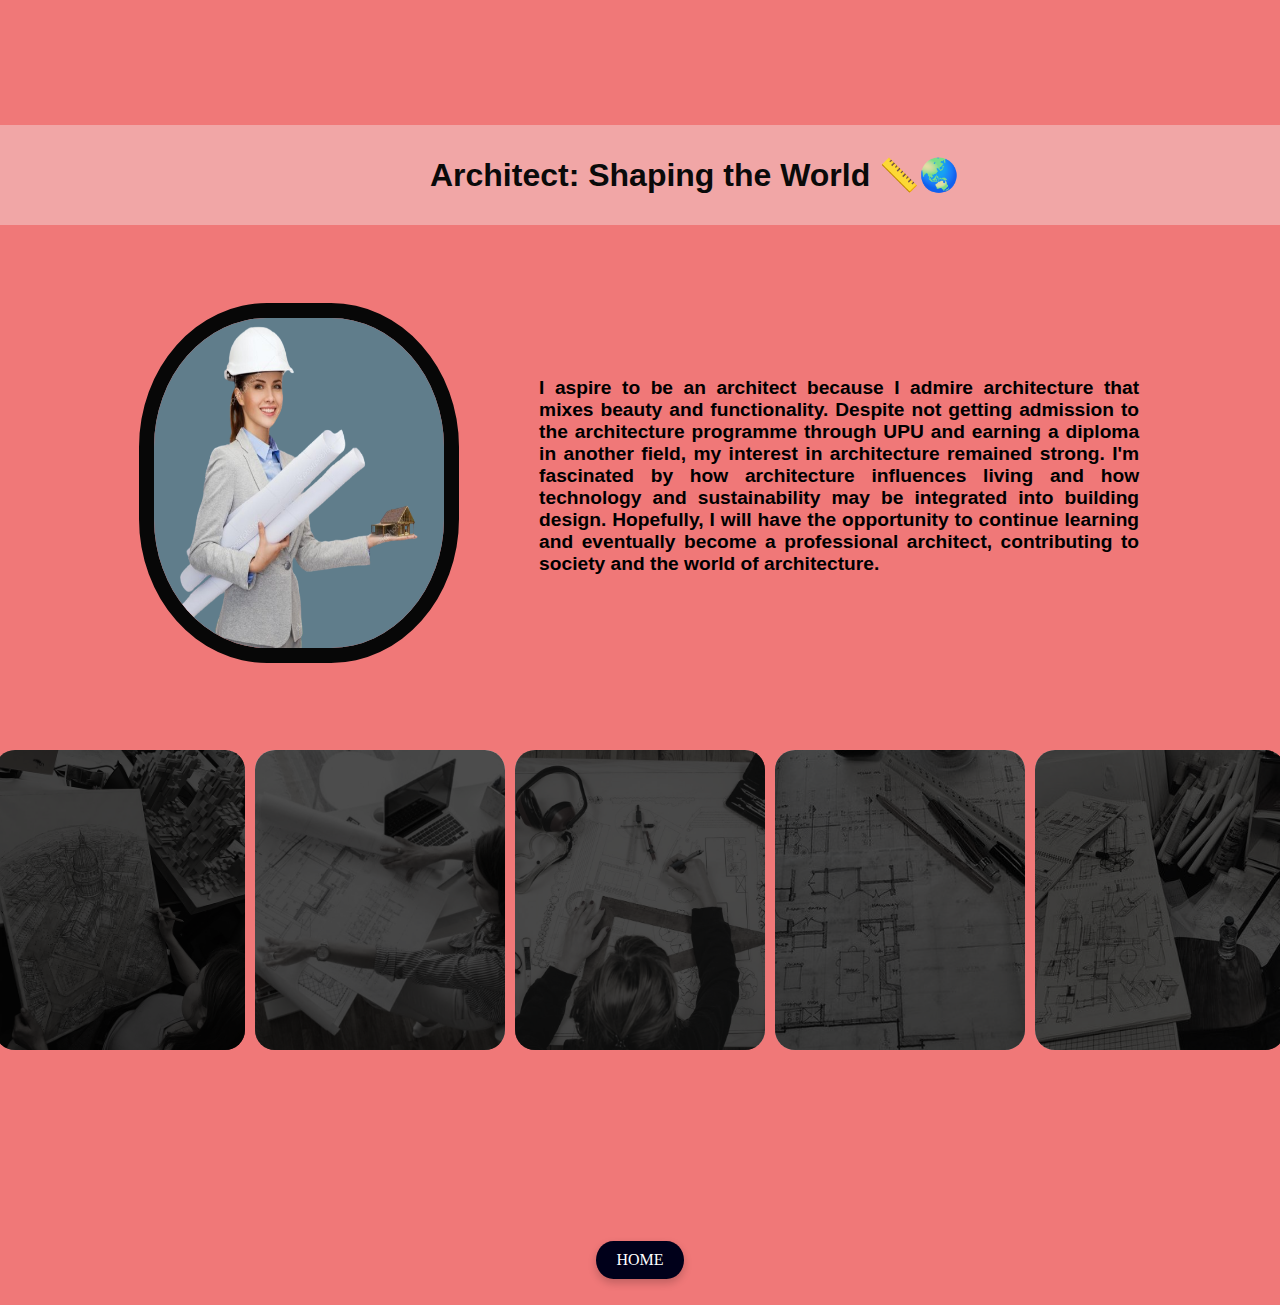
<file: ambition.html>
<!DOCTYPE html>
<html lang="en">
<head>
    <meta charset="UTF-8">
    <meta name="viewport" content="width=device-width, initial-scale=1.0">
    <title>Ambition</title>
    <style>
        .container {
            width: 100%;
            height: 90vh;
            display: flex;
            flex-direction: row;
            align-items: center;
            overflow: hidden;
            margin-top: 900px;
        }
        .imgContainer {
            width: 100%;
            height: 600px;
            position: absolute;
            left: 0;
            display: flex;
            justify-content: center;
            align-items: center;
            transition: 1s;
        }
        .slide_div {
            display: flex;
            align-items: center;
            justify-content: center;
            margin: 0 5px;
        }
        .img {
            position: relative;
            width: 250px; /* Tetapkan lebar tetap */
            height: 300px; /* Tetapkan tinggi tetap */
            filter: saturate(10%);
            transition: 0.7s;
            object-fit: cover; /* Pastikan gambar memenuhi ruang dengan nisbah aspek */
            background-color: rgba(0,0,0,0.7);
            border-radius: 20px;
        }

        .button{
            position: absolute;
            width: 250px;
            height: 300px;
            transition: 0.7s;
            border-radius: 20px;
            background-color: rgba(0,0,0,0.7);  
            z-index: 1;
        }

        .button:hover{
            background-color: rgba(0,0,0,0.0);
        }

        #slider1:target ~ .imgContainer #img1,
        #slider1:target ~ .imgContainer #button1{
            width: 300px;
            height: 350px;
            background-color: transparent;
            filter: saturate(100%);
        }

        #slider2:target ~ .imgContainer #img2,
        #slider2:target ~ .imgContainer #button2{
            width: 300px;
            height: 350px;
            background-color: transparent;
            filter: saturate(100%);
        }

        #slider3:target ~ .imgContainer #img3,
        #slider3:target ~ .imgContainer #button3{
            width: 300px;
            height: 350px;
            background-color: transparent;
            filter: saturate(100%);
        }

        #slider4:target ~ .imgContainer #img4,
        #slider4:target ~ .imgContainer #button4{
            width: 300px;
            height: 350px;
            background-color: transparent;
            filter: saturate(100%);
        }

        #slider5:target ~ .imgContainer #img5,
        #slider5:target ~ .imgContainer #button5{
            width: 300px;
            height: 350px;
            background-color: transparent;
            filter: saturate(100%);
        }

        #slider1:target ~ .imgContainer{
            left: 40%;
        }

        #slider2:target ~ .imgContainer{
            left: 20%;
        }

        #slider3:target ~ .imgContainer{
            left: 0%;
        }

        #slider4:target ~ .imgContainer{
            left: -20%;
        }

        #slider5:target ~ .imgContainer{
            left: -40%;
        }

        .ambition {
            margin-top: -100px;
            margin-left: -1150px;
            border-radius: 40% / 40%;
            border: 15px solid rgb(7, 7, 7);
        }

        .header-file7 {
            text-align: center;
            justify-items: center;
            text-decoration-style: inherit;
            color: rgb(10, 10, 10);
            background-color: #f1a6a6;
            margin-top: -550px;
            margin-left: -100px;
            margin-right: -200px;
            top: 0;
            left: 0;
            width: 120%;
            padding: 10px 40%;
            white-space: nowrap;
            font-family: 'Roboto', sans-serif;
            
        }

        .image h3 {
            text-align: justify;
            margin-left: -750px;
            margin-top: -290px;
            font-size: larger;
            width: 600px;
            height: 100px;
            font-family: 'Roboto', sans-serif;
        }

        .footer-button {
            display: inline-block;
            margin-right: 200px;
            margin-left: -680px;
            margin-top: 800px;
            padding: 10px 20px;
            font-size: 16px;
            color: white;
            background-color: #00001a;
            border-radius: 4px;
            border-radius: 40% / 100%;
            text-align: center;
            text-decoration: none;
            cursor: pointer;
            /* Tambah bayangan */
            box-shadow: 0px 4px 8px rgba(0, 0, 0, 0.2);
        }

        .footer-button:hover {
            background-color: #ebfc01;
            margin-right: 200px;
            margin-left: -680px;
            margin-top: 800px;
        }

        footer {
            display: flex;
            justify-content: center;
            align-items: center;
            height: 100px;
            background-color: #f07878;
            margin-right: 200px;
            margin-left: -680px;
            margin-top: 820px;
        }
    </style>
</head>
<body style="width: 100%; height: 100vh; display: flex; align-items: center; overflow: hidden; overflow-y: auto; background:#f07878; margin: 0;">
    <header class="header-file7">
        <h1>Architect: Shaping the World 📏🌏</h1>
    </header>
    
    <section class="image">
        <img src="image/acr.png" width="290" height="330" class="ambition">
        <h3>I aspire to be an architect because I admire architecture that mixes beauty and functionality. Despite not getting admission to the architecture programme through UPU 
            and earning a diploma in another field, my interest in architecture remained strong. I'm fascinated by how architecture influences living and how technology and sustainability 
            may be integrated into building design. Hopefully, I will have the opportunity to continue learning and eventually become a professional architect, contributing to society and the world of architecture.</h3>
    </section>

    <div class="container">
        <span class="slider" id="slider1"></span>
        <span class="slider" id="slider2"></span>
        <span class="slider" id="slider3"></span>
        <span class="slider" id="slider4"></span>
        <span class="slider" id="slider5"></span>

        <div class="imgContainer">
            <div class="slide_div" id="slide_1">
                <img src="image/arc1.jpg" alt="" class="img" id="img1">
                <a href="#slider1" class="button" id="button1"></a>
            </div>
            <div class="slide_div" id="slide_2">
                <img src="image/arc2.jpg" alt="" class="img" id="img2">
                <a href="#slider2" class="button" id="button2"></a>
            </div>
            <div class="slide_div" id="slide_3">
                <img src="image/arc3.jpg" alt="" class="img" id="img3">
                <a href="#slider3" class="button" id="button3"></a>
            </div>
            <div class="slide_div" id="slide_4">
                <img src="image/arc4.jpg" alt="" class="img" id="img4">
                <a href="#slider4" class="button" id="button4"></a>
            </div>
            <div class="slide_div" id="slide_5">
                <img src="image/arc5.jpg" alt="" class="img" id="img5">
                <a href="#slider5" class="button" id="button5"></a>
            </div>
        </div>
    </div>

    <footer>
        <a href="index.html" class="footer-button">HOME</a>
    </footer>


</body>
</html>
</file>
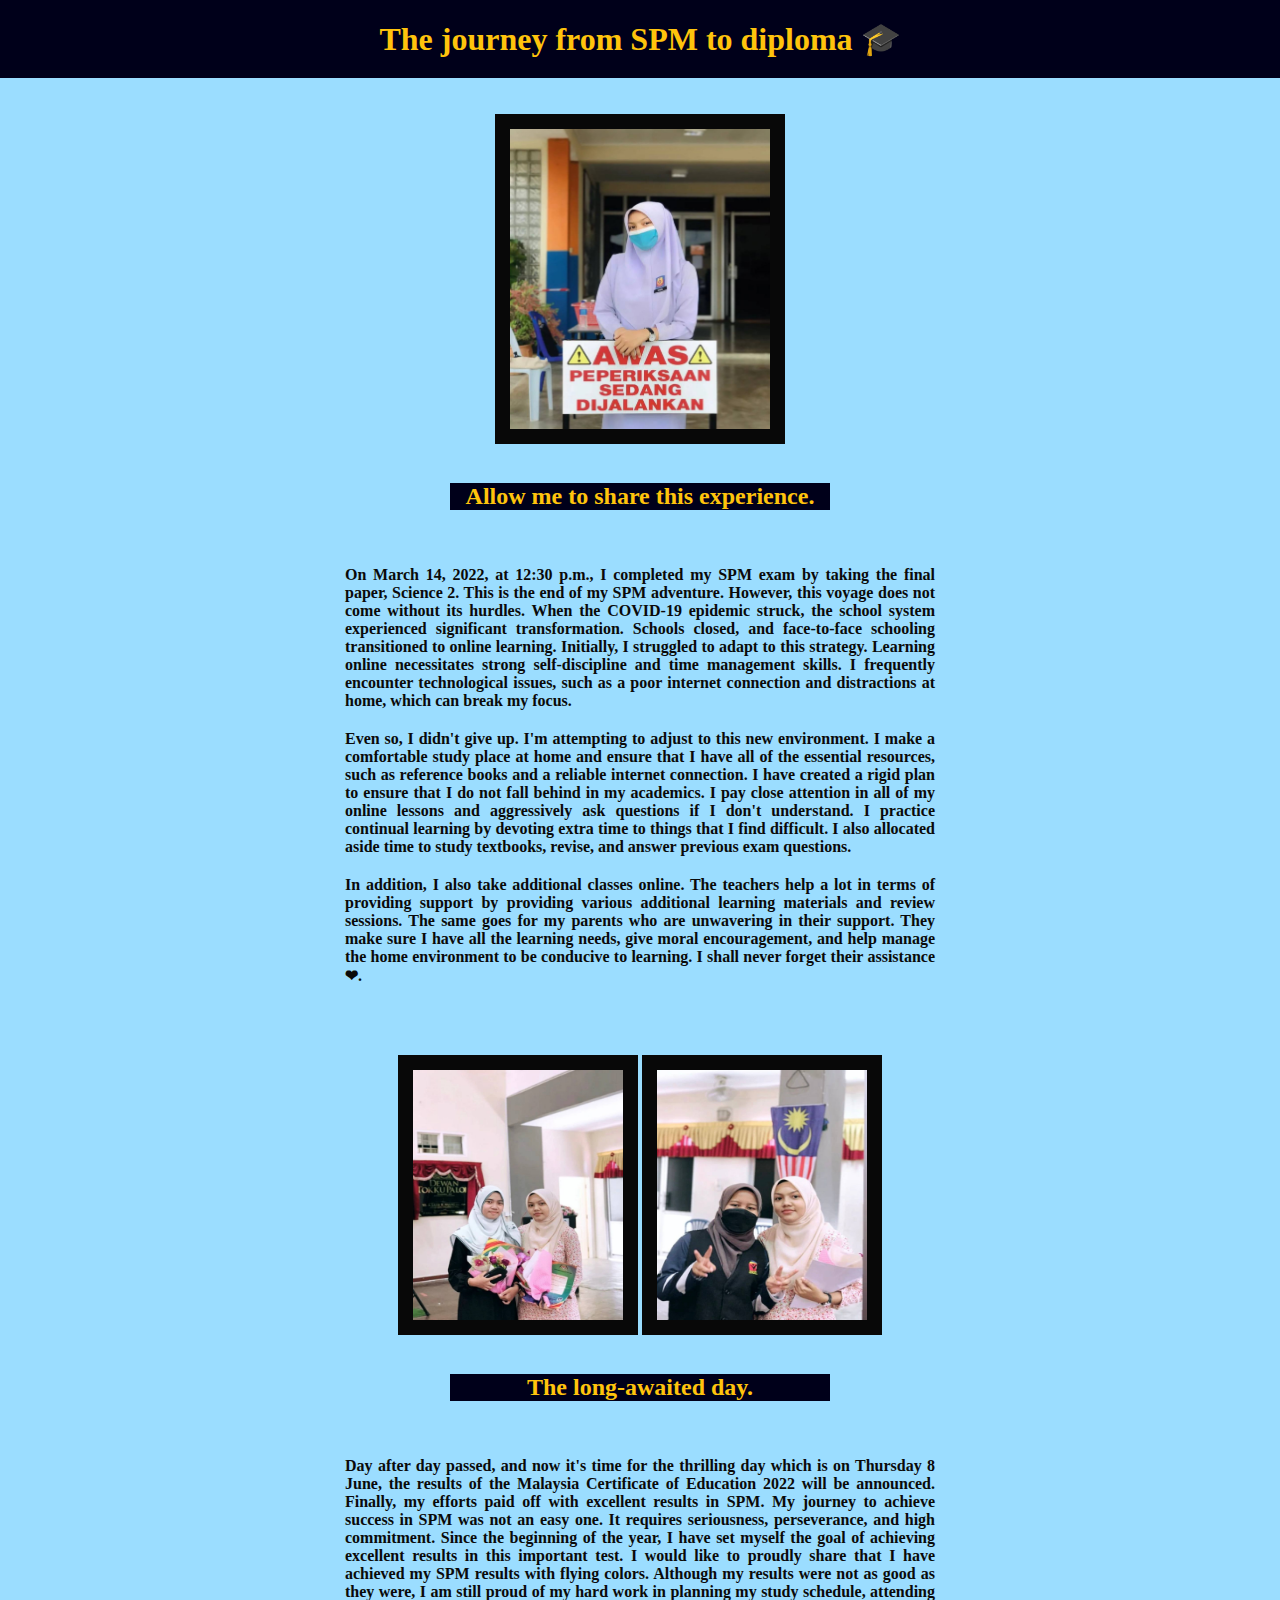
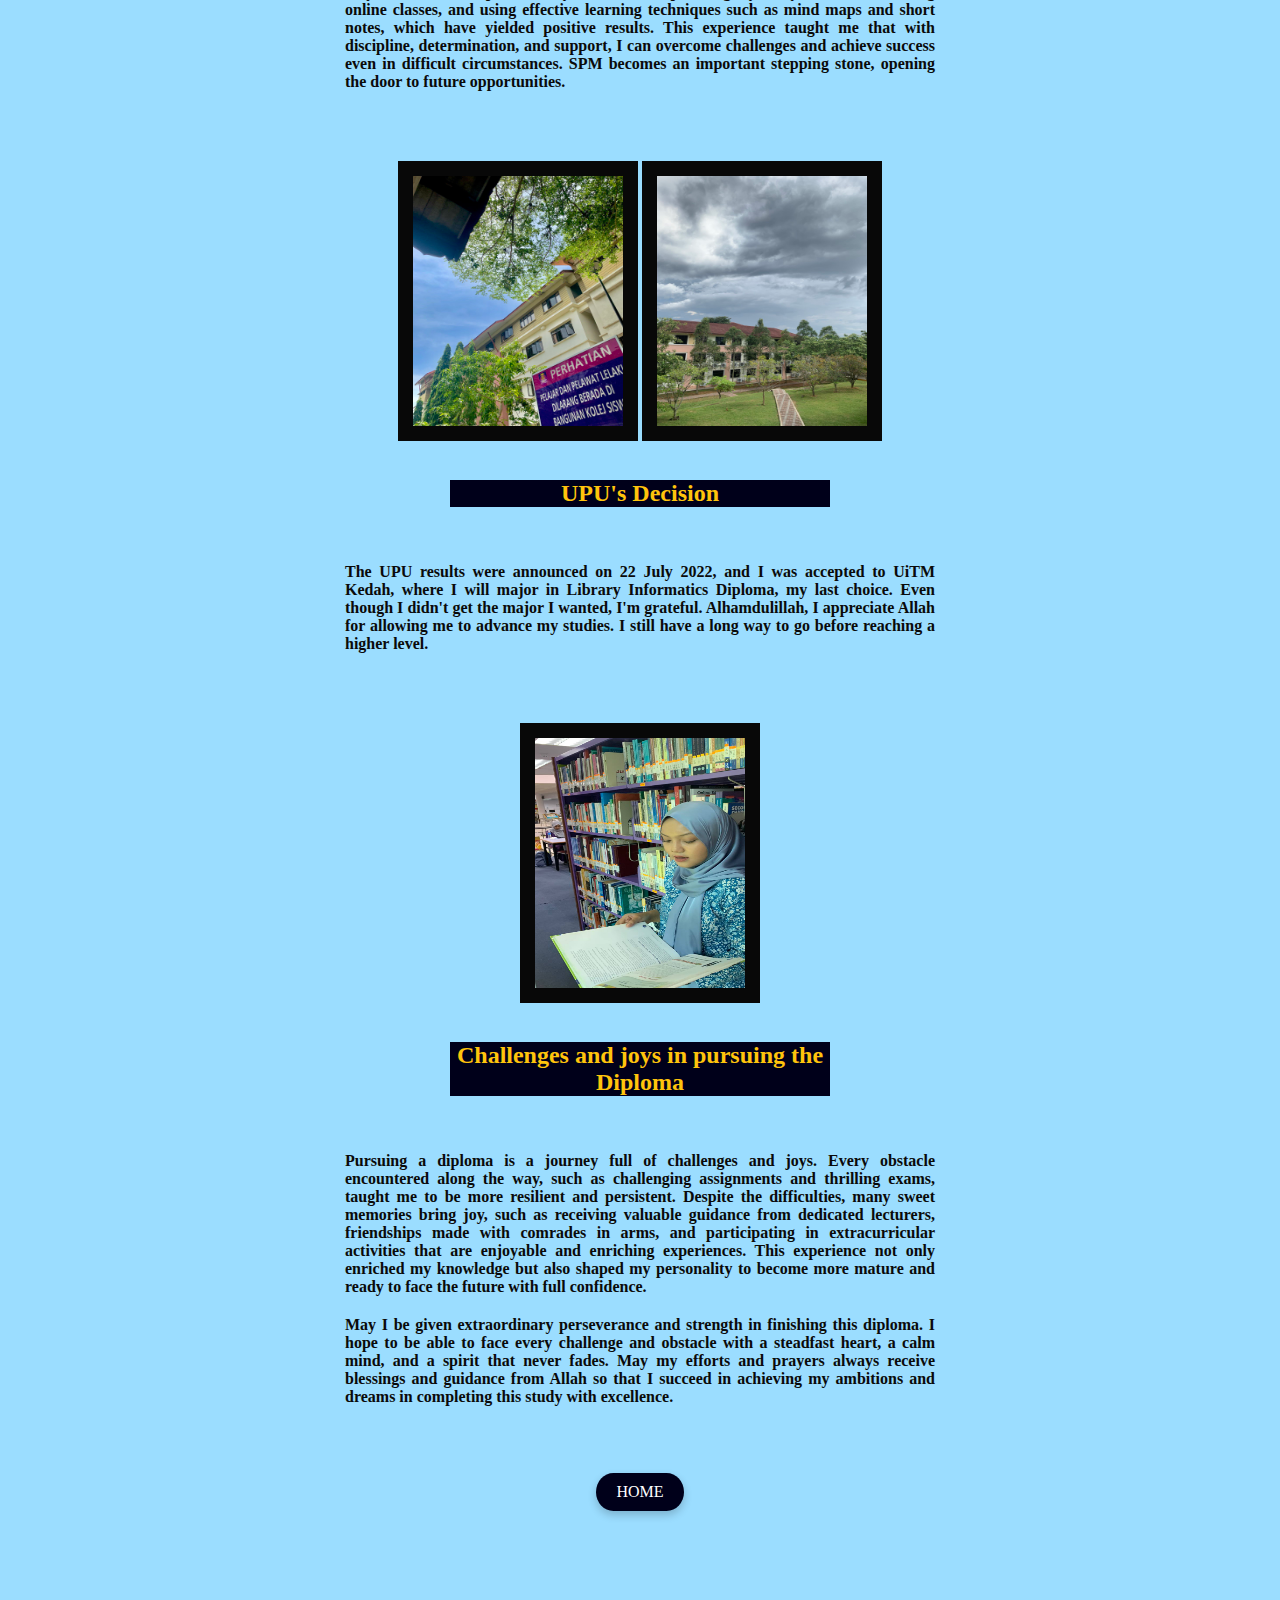
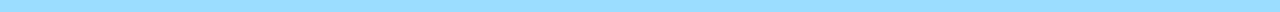
<file: education.html>
<!DOCTYPE html>
<html lang="en"
<head>
    <meta charset="UTF-8">
    <meta http-equiv="X-UA-Compatible" content="IE-edge">
    <meta name="viewport" content ="width=device-width, initial-scale=1.0">
    <title>Education</title>
    <link rel="stylesheet" href="stylesheet.css">
    <style>
        .footer-button {
            display: inline-block;
            margin: 20px;
            padding: 10px 20px;
            font-size: 16px;
            color: white;
            background-color: #00001a;
            border-radius: 4px;
            border-radius: 40% / 100%;
            text-align: center;
            text-decoration: none;
            cursor: pointer;
            /* Tambah bayangan */
            box-shadow: 0px 4px 8px rgba(0, 0, 0, 0.2);
        }

            .footer-button:hover {
                background-color: #ebfc01;
            }

            footer {
                display: flex;
                justify-content: center;
                align-items: center;
                height: 100px;
                background-color: #9bddff;
            }
    </style>
</head>
<body bgcolor="#9bddff">
    <header class="header-file2">
        <h1>The journey from SPM to diploma 🎓</h1>
    </header>
    <br></br>
    <section class="image">
        <img src="image/hallstamad.jpg" width="290" height="330" class="education-picture">
    </section>
    <div class="content">
        <h2>Allow me to share this experience.</h2>
        <br></br>
        <h3 id="h3-1">
            On March 14, 2022, at 12:30 p.m., I completed my SPM exam by taking the final paper, Science 2. 
            This is the end of my SPM adventure. However, this voyage does not come without its hurdles. 
            When the COVID-19 epidemic struck, the school system experienced significant transformation. 
            Schools closed, and face-to-face schooling transitioned to online learning. Initially, I struggled to 
            adapt to this strategy. Learning online necessitates strong self-discipline and time management skills.
            I frequently encounter technological issues, such as a poor internet connection and distractions at home,
            which can break my focus.
        </h3>
        <h3 id="h3-2">
            Even so, I didn't give up. I'm attempting to adjust to this new environment. I make a comfortable study place 
            at home and ensure that I have all of the essential resources, such as reference books and a reliable internet connection.
            I have created a rigid plan to ensure that I do not fall behind in my academics. I pay close attention in all of my online 
            lessons and aggressively ask questions if I don't understand. I practice continual learning by devoting extra time to things 
            that I find difficult. I also allocated aside time to study textbooks, revise, and answer previous exam questions.
        </h3>
        <h3 id="h3-3">
            In addition, I also take additional classes online. The teachers help a lot in terms of providing support by providing various 
            additional learning materials and review sessions. The same goes for my parents who are unwavering in their support. 
            They make sure I have all the learning needs, give moral encouragement, and help manage the home environment to be conducive to learning. 
            I shall never forget their assistance ❤.
        </h3>
    </div>
    <section class="image">
        <img src="image/certificate1.jpg" width="240" height="280" class="education-picture">
        <img src="image/certificate2.jpg" width="240" height="280" class="education-picture">
    </section>
    <div class="content">
        <h2>The long-awaited day.</h2>
        <br></br>
        <h3>Day after day passed, and now it's time for the thrilling day which is on Thursday 8 June, 
            the results of the Malaysia Certificate of Education 2022 will be announced. Finally, my efforts paid off with excellent results in SPM. 
            My journey to achieve success in SPM was not an easy one. It requires seriousness, perseverance, and high commitment. 
            Since the beginning of the year, I have set myself the goal of achieving excellent results in this important test. 
            I would like to proudly share that I have achieved my SPM results with flying colors. Although my results were not as good as they were, 
            I am still proud of my hard work in planning my study schedule, attending online classes, and using effective learning techniques such as 
            mind maps and short notes, which have yielded positive results. This experience taught me that with discipline, determination, and support, 
            I can overcome challenges and achieve success even in difficult circumstances. SPM becomes an important stepping stone, opening the door to future opportunities.</h3>
    </div>
    <section class="image">
        <img src="image/college.jpg" width="240" height="280" class="education-picture">
        <img src="image/uitm.jpg" width="240" height="280" class="education-picture">
    </section>
    <div class="content">
        <h2>UPU's Decision</h2>
        <br></br>
        <h3>The UPU results were announced on 22 July 2022, and I was accepted to UiTM Kedah, where I will major in Library Informatics Diploma, my last choice. Even though I didn't get the major I wanted,
            I'm grateful. Alhamdulillah, I appreciate Allah for allowing me to advance my studies. I still have a long way to go before reaching a higher level.</h3>
    </div>
    <section class="image">
        <img src="image/me.jpg" width="240" height="280" class="education-picture">
    </section>
    <div class="content">
        <h2>Challenges and joys in pursuing the Diploma</h2>
        <br></br>
        <h3>Pursuing a diploma is a journey full of challenges and joys. Every obstacle encountered along the way, such as challenging assignments and thrilling exams, 
            taught me to be more resilient and persistent. Despite the difficulties, many sweet memories bring joy, such as receiving valuable guidance from dedicated lecturers, 
            friendships made with comrades in arms, and participating in extracurricular activities that are enjoyable and enriching experiences. This experience not only enriched my knowledge 
            but also shaped my personality to become more mature and ready to face the future with full confidence.</h3>
        <h3>May I be given extraordinary perseverance and strength in finishing this diploma. I hope to be able to face every challenge and obstacle with a steadfast heart, a calm mind, 
            and a spirit that never fades. May my efforts and prayers always receive blessings and guidance from Allah so that I succeed in achieving my ambitions and dreams in completing this study with excellence.</h3>
        <br></br>
        <footer>
            <a href="index.html" class="footer-button">HOME</a>
        </footer>


</body>
</html>
</file>
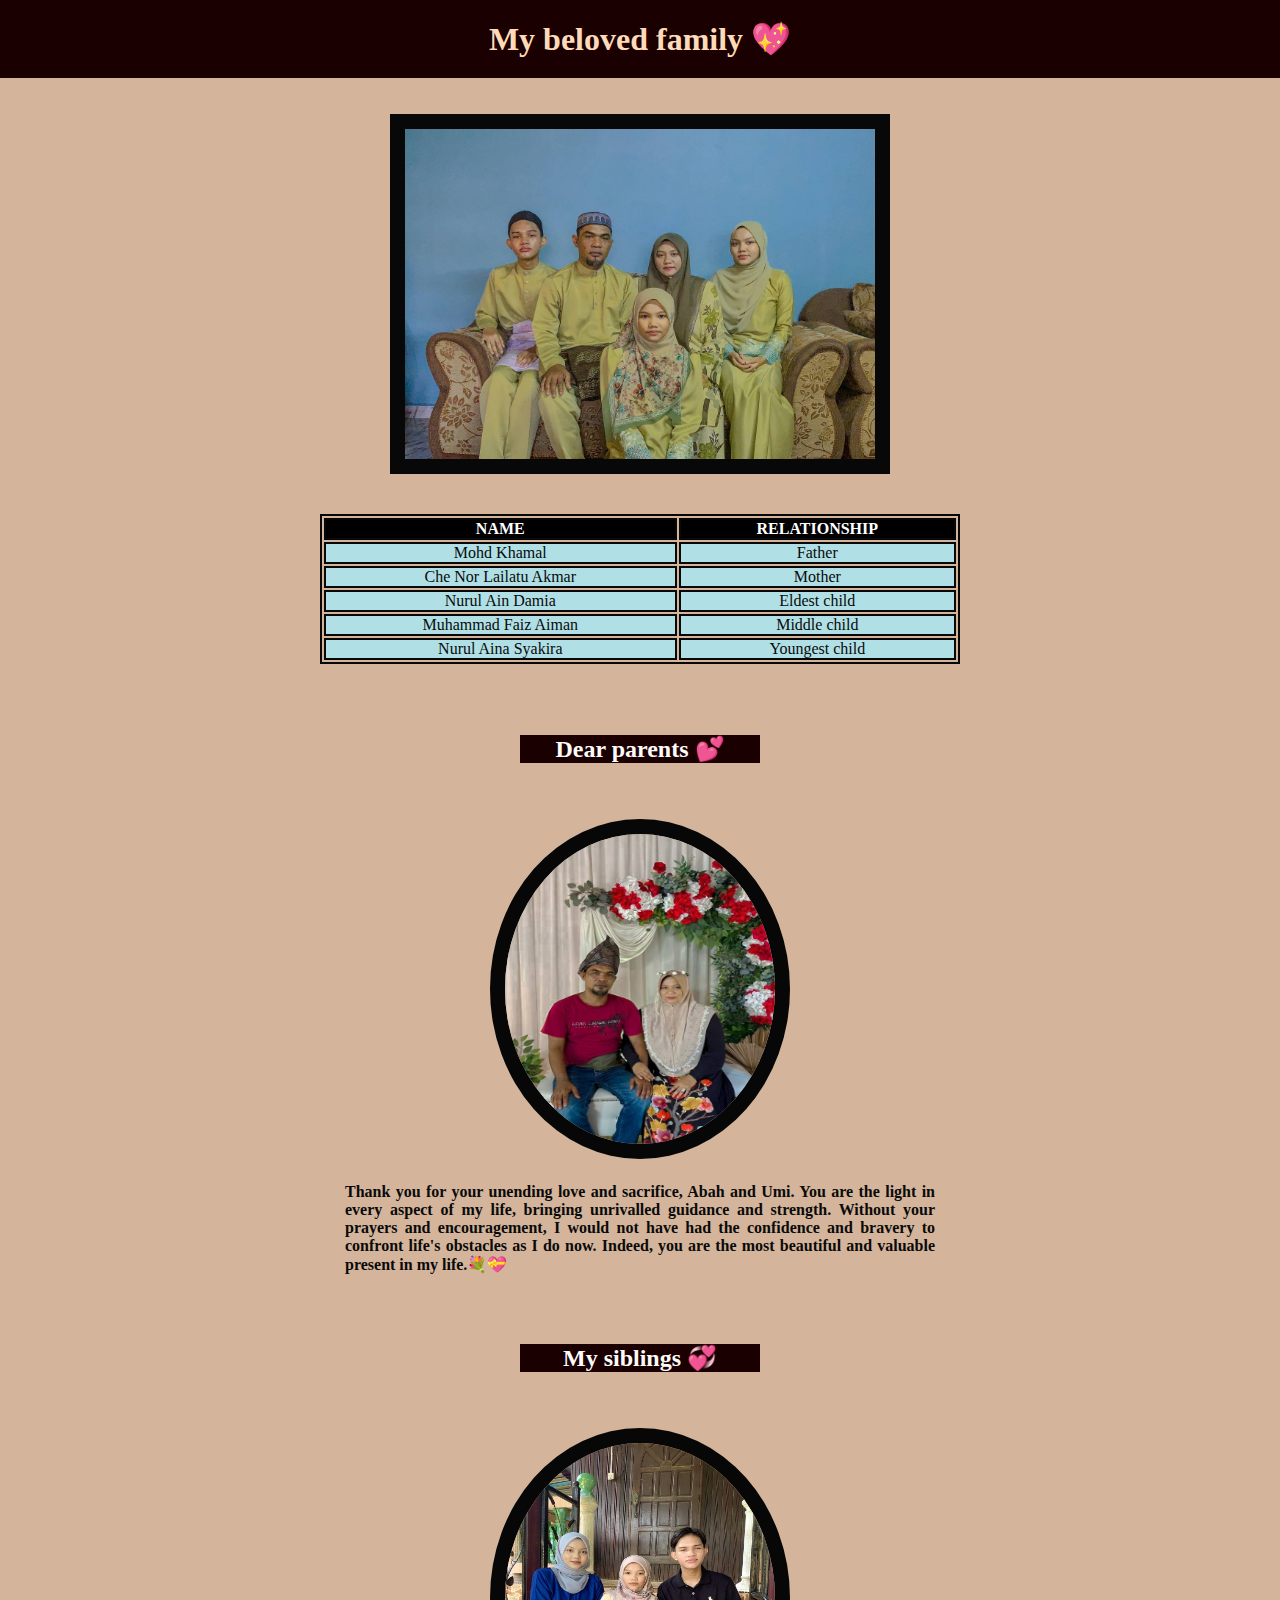
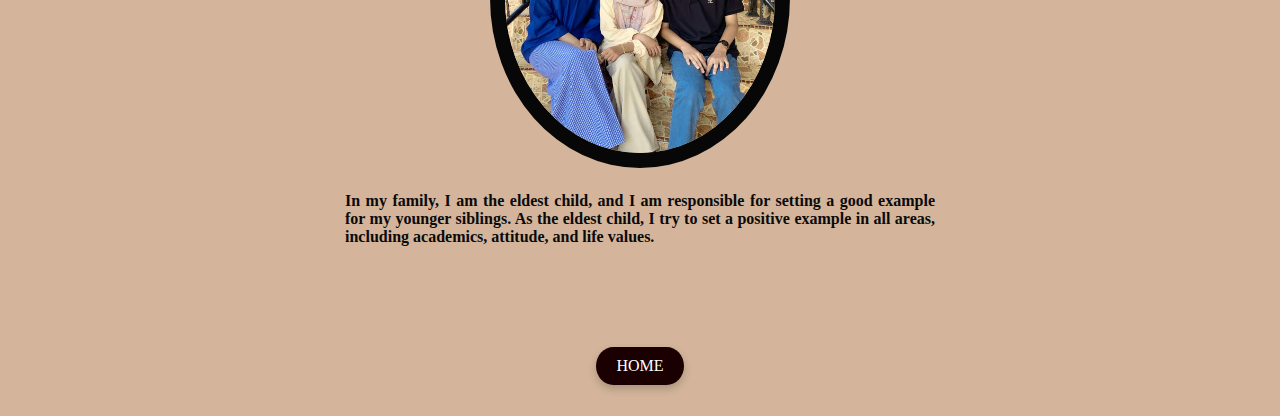
<file: family.html>
<!DOCTYPE html>
<html lang="en"
<head>
    <meta charset="UTF-8">
    <meta http-equiv="X-UA-Compatible" content="IE-edge">
    <meta name="viewport" content ="width=device-width, initial-scale=1.0">
    <title>Family</title>
    <link rel="stylesheet" href="stylesheet.css">
    <style>
        .footer-button {
            display: inline-block;
            margin: 20px;
            padding: 10px 20px;
            font-size: 16px;
            color: white;
            background-color: #1a0000;
            border-radius: 4px;
            border-radius: 40% / 100%;
            text-align: center;
            text-decoration: none;
            cursor: pointer;
            /* Tambah bayangan */
            box-shadow: 0px 4px 8px rgba(0, 0, 0, 0.2);
        }

            .footer-button:hover {
                background-color: #802236;
            }

            footer {
                display: flex;
                justify-content: center;
                align-items: center;
                height: 100px;
                background-color: #d4b59b;
            }
    </style>
</head>
<body bgcolor="#d4b59b">
    <header class="header-file3">
        <h1>My beloved family 💖</h1>
    </header>
    <br></br>
    <section class="image">
        <img src="image/family.jpg" width="500" height="360" class="family-picture">
    </section>
    <br></br>
    <table class ="center-table" border="2" width=50% align="center">
        
        <tr align="center" bgcolor="#000000 ">
            <th style="color: white;">NAME</th>
            <th style="color: white;">RELATIONSHIP</th>
        </tr>
        
        <tr align="center" bgcolor="#b0e0e6">
            <td>Mohd Khamal</td>
            <td>Father</td>
        </tr>
        
        <tr align="center" bgcolor="#b0e0e6">
            <td>Che Nor Lailatu Akmar</td>
            <td>Mother</td>
        </tr>

        <tr align="center" bgcolor="#b0e0e6">
            <td>Nurul Ain Damia</td>
            <td>Eldest child</td>
        </tr>
        
        <tr align="center" bgcolor="#b0e0e6">
            <td>Muhammad Faiz Aiman</td>
            <td>Middle child</td>
        </tr> 

        <tr align="center" bgcolor="#b0e0e6">
            <td>Nurul Aina Syakira</td>
            <td>Youngest child</td>
        </tr> 
        
    </table>
    <br></br>
    <div class="content-1">
        <h2>Dear parents 💕</h2>
        <br></br>
    <section class="image">
        <img src="image/parents.jpg" width="300" height="340" class="parents-picture">
    </section>
        <h3>Thank you for your unending love and sacrifice, Abah and Umi. You are the light in every aspect of my life, 
            bringing unrivalled guidance and strength. Without your prayers and encouragement, I would not have had the confidence and 
            bravery to confront life's obstacles as I do now. Indeed, you are the most beautiful and valuable present in my life.💐💝</h3>
    </div>
    <div class="content-1">
        <h2>My siblings 💞</h2>
        <br></br>
    <section class="image">
        <img src="image/sibling.jpg" width="300" height="340" class="sibling-picture">
    </section>
    <h3>In my family, I am the eldest child, and I am responsible for setting a good example for my younger siblings. 
        As the eldest child, I try to set a positive example in all areas, including academics, attitude, and life values.</h3>
    </div>
    <footer>
        <a href="index.html" class="footer-button">HOME</a>
    </footer>

        
</body>
</html>
</file>
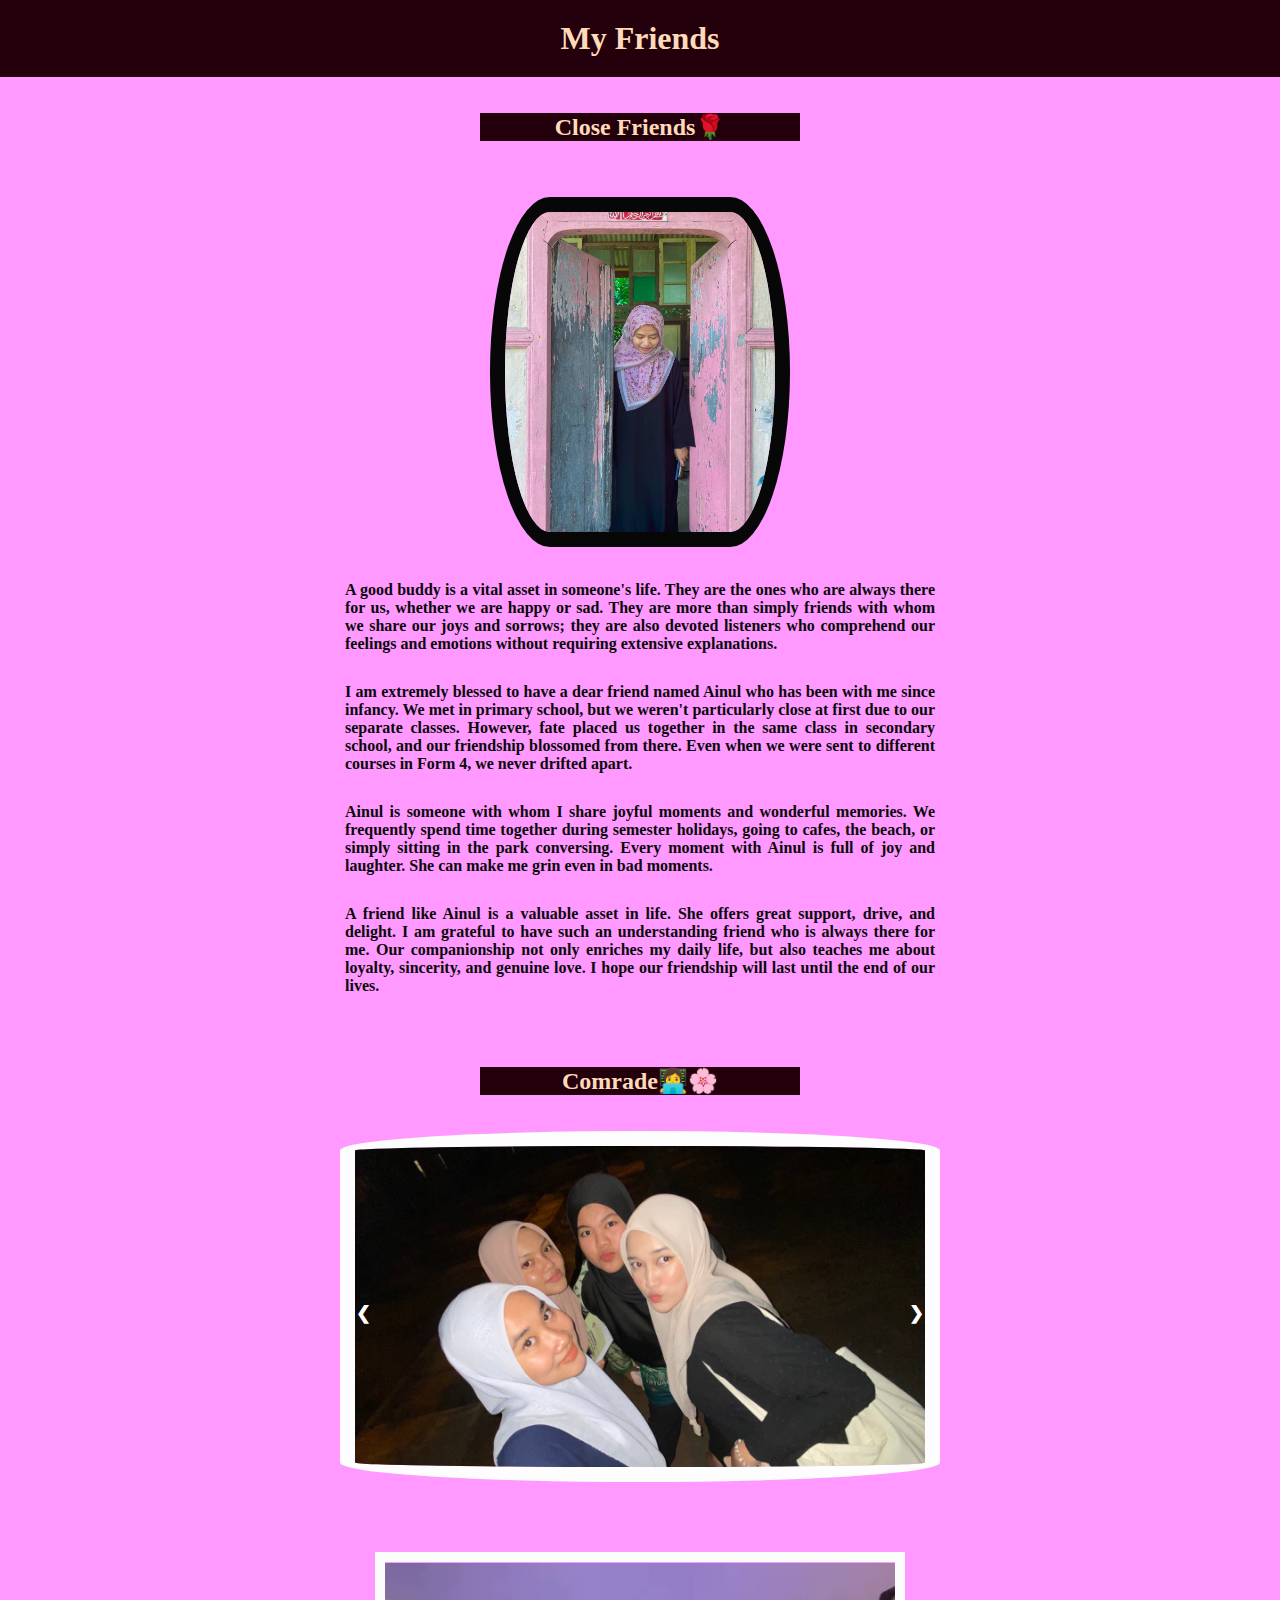
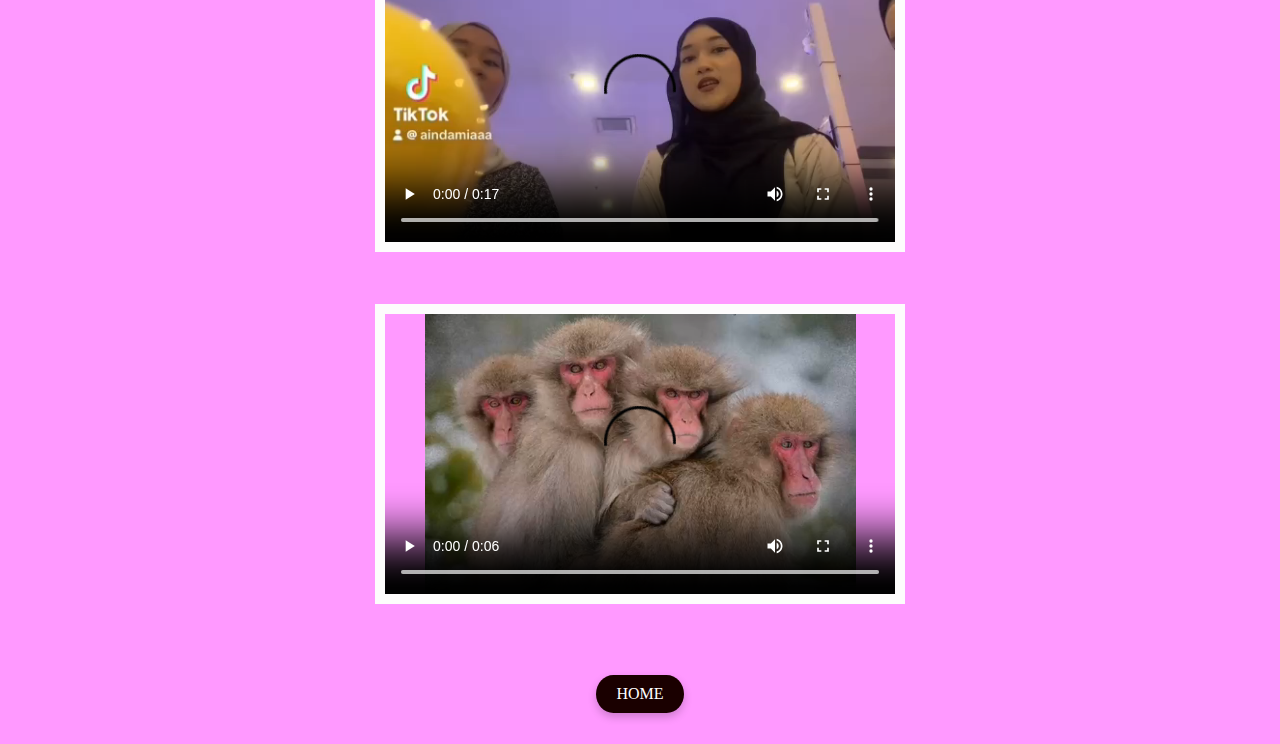
<file: friends.html>
<!DOCTYPE html>
<html lang="en">
<head>
  <meta charset="UTF-8">
  <meta http-equiv="X-UA-Compatible" content="IE-edge">
  <meta name="viewport" content="width=device-width, initial-scale=1.0">
  <title>Friends</title>
  <link rel="stylesheet" href="stylesheet.css">
  <style>
    .slideshow-container {
      max-width: 600px;
      position: relative;
      margin: auto;
    }

    .mySlides {
      display: none;
    }

    .mySlides img {
      width: 100%;
      height: auto;
      border-radius: 900% / 100%;
      border: 15px solid rgb(253, 253, 253);
    }

    .prev, .next {
      cursor: pointer;
      position: absolute;
      top: 50%;
      width: auto;
      padding: 16px;
      margin-top: -22px;
      color: rgb(255, 255, 255);
      font-weight: bold;
      font-size: 18px;
      transition: 0.6s ease;
      border-radius: 0 3px 3px 0;
      user-select: none;
    }

    .next {
      right: 0;
      border-radius: 3px 0 0 3px;
    }

    .prev:hover, .next:hover {
      background-color: rgba(31, 0, 0, 0.8);
    }

    .footer-button {
      display: inline-block;
      margin: 20px;
      padding: 10px 20px;
      font-size: 16px;
      color: white;
      background-color: #1a0000;
      border-radius: 4px;
      border-radius: 40% / 100%;
      text-align: center;
      text-decoration: none;
      cursor: pointer;
        box-shadow: 0px 4px 8px rgba(0, 0, 0, 0.2);
    }

    .footer-button:hover {
      background-color: #802236;
    }

    footer {
      display: flex;
      justify-content: center;
      align-items: center;
      height: 100px;
      background-color: #ff99ff;
    }
  </style>
</head>
<body bgcolor="#ff99ff">
    <header class="header-file4">
        <h1>My Friends</h1>
    </header>
    <br></br>
    <div class="title">
        <h2>Close Friends🌹</h2>
        <br></br>
    </div>
    <section class="image">
        <img src="image/bf.jpg" class="friends-picture">
    </section>
    <div class="content-01">
        <h3>A good buddy is a vital asset in someone's life. They are the ones who are always there for us, whether we are happy or sad. 
            They are more than simply friends with whom we share our joys and sorrows; they are also devoted listeners who comprehend our feelings 
            and emotions without requiring extensive explanations.
        </h3>
        <h3>I am extremely blessed to have a dear friend named Ainul who has been with me since infancy. We met in primary school, 
            but we weren't particularly close at first due to our separate classes. However, fate placed us together in the same class in secondary school, 
            and our friendship blossomed from there. Even when we were sent to different courses in Form 4, we never drifted apart.
        </h3>
        <h3>Ainul is someone with whom I share joyful moments and wonderful memories. We frequently spend time together during semester holidays, going to cafes, 
            the beach, or simply sitting in the park conversing. Every moment with Ainul is full of joy and laughter. She can make me grin even in bad moments.
        </h3>
        <h3>A friend like Ainul is a valuable asset in life. She offers great support, drive, and delight. I am grateful to have such an understanding friend who is always there for me. 
            Our companionship not only enriches my daily life, but also teaches me about loyalty, sincerity, and genuine love. I hope our friendship will last until the end of our lives.
        </h3>
    <br></br>
    </div>
    </div>
    <br></br>
    <div class="title">
        <h2>Comrade👩‍💻🌸</h2>
    </div>
    <br></br>
    <div class="slideshow-container">
  
        <div class="mySlides">
          <img src="image/1.jpg" style="width:100%">
        </div>
      
        <div class="mySlides">
          <img src="image/2.jpg" style="width:100%">
        </div>
      
        <div class="mySlides">
          <img src="image/3.jpg" style="width:100%">
        </div>
      
        <div class="mySlides">
          <img src="image/4.jpg" style="width:100%">
        </div>
      
        <div class="mySlides">
          <img src="image/5.jpg" style="width:100%">
        </div>
      
        <div class="mySlides">
          <img src="image/7.jpg" style="width:100%">
        </div>
      
        <div class="mySlides">
          <img src="image/8.jpg" style="width:100%">
        </div>
      
        <div class="mySlides">
          <img src="image/9.jpg" style="width:100%">
        </div>
      
        <div class="mySlides">
          <img src="image/10.jpg" style="width:100%">
        </div>
      
        <div class="mySlides">
          <img src="image/11.jpg" style="width:100%">
        </div>
      
        <div class="mySlides">
          <img src="image/12.jpg" style="width:100%">
        </div>
      
        <a class="prev" onclick="plusSlides(-1)">&#10094;</a>
        <a class="next" onclick="plusSlides(1)">&#10095;</a>
      </div>
      
      <script>
        var slideIndex = 1;
        showSlides(slideIndex);
      
        function plusSlides(n) {
          showSlides(slideIndex += n);
        }
      
        function currentSlide(n) {
          showSlides(slideIndex = n);
        }
      
        function showSlides(n) {
          var i;
          var slides = document.getElementsByClassName("mySlides");
          if (n > slides.length) {slideIndex = 1}
          if (n < 1) {slideIndex = slides.length}
          for (i = 0; i < slides.length; i++) {
            slides[i].style.display = "none";
          }
          slides[slideIndex-1].style.display = "block";
        }
      </script>
      <br></br>
      <div class="video-container">
        <video width="560" height="340" controls class="video">
          <source src="video/video1.mp4" type="video/mp4">
        </video>
        <br></br>
        <video width="560" height="340" controls class="video">
          <source src="video/video2.mp4" type="video/mp4">
        </video>
      </div>
      <br></br>

      <footer>
        <a href="index.html" class="footer-button">HOME</a>
      </footer>

        

</body>
</html>
</file>
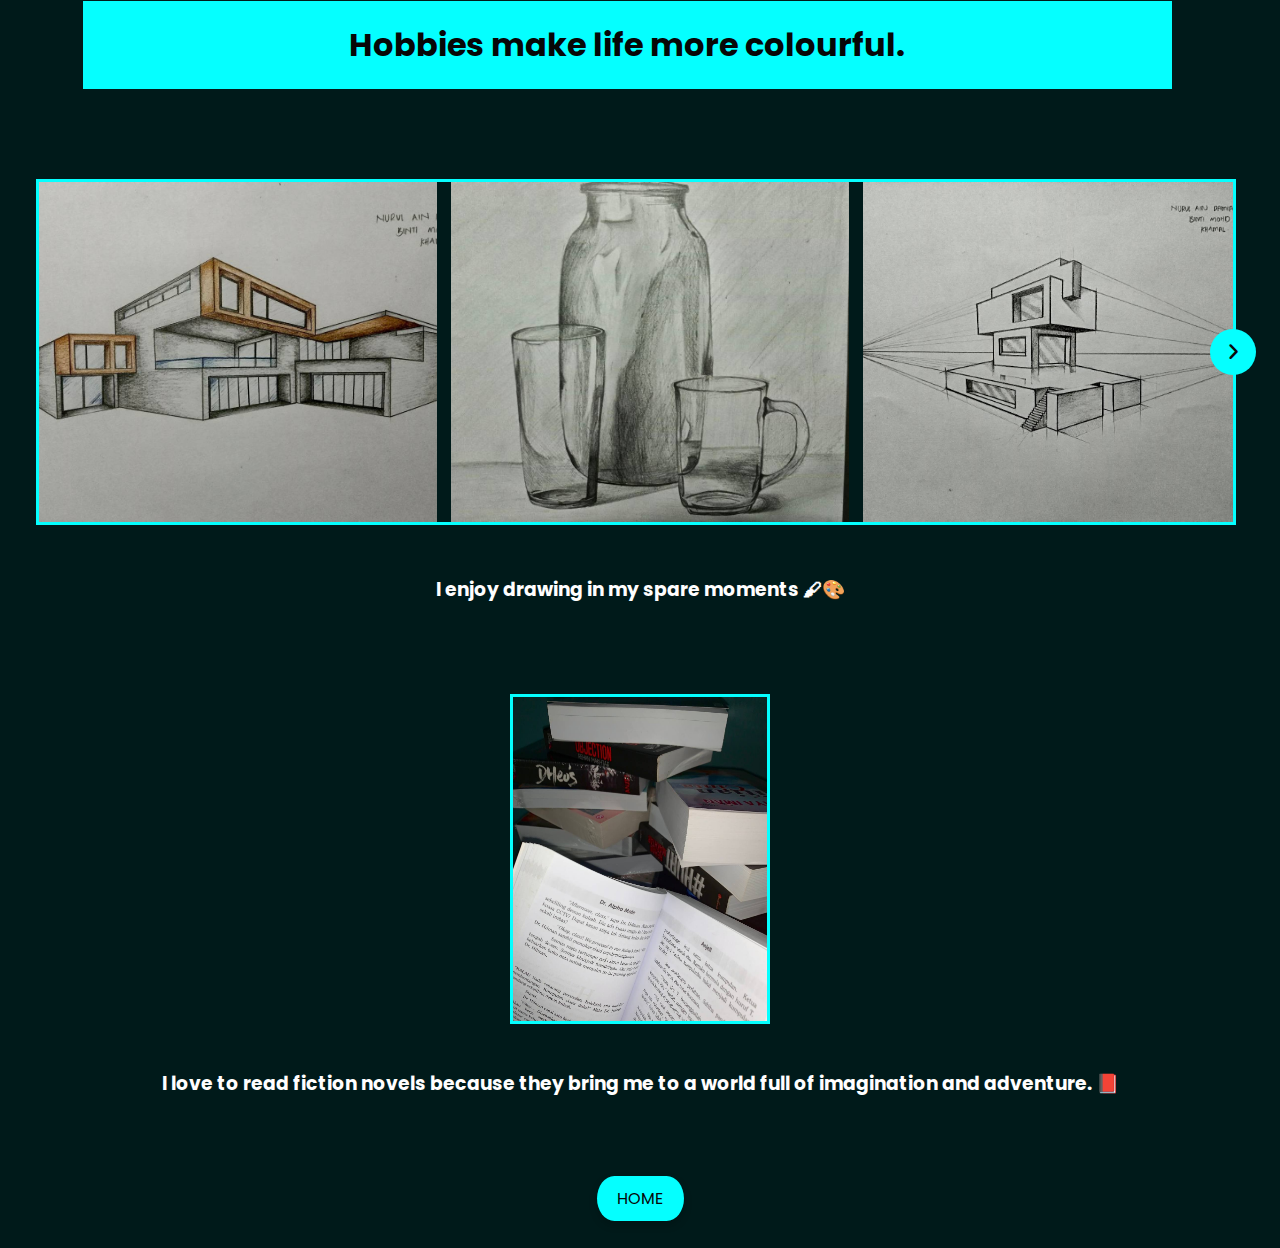
<file: hobby.html>
<DOCTYPE html>
<html lang="en" dir="ltr">
    <head>
        <meta charset="utf-8">
        <title>Hobby</title>
        <link rel="stylesheet" href="stylesheet.css">
        <meta name="viewport" content="width=device-width, initial-scale=1.0">
        <link rel="stylesheet" href="https://cdnjs.cloudflare.com/ajax/libs/font-awesome/6.2.0/css/all.min.css">
        <link rel="stylesheet" href="stylesheet.css">
        <script src="main.js" defer></script>
        <style>
            @import url('https://fonts.googleapis.com/css2?family=Poppins:wght@400;500;600&display=swap');
    
            body {
                font-family: 'Poppins', sans-serif;
            }

            .header-file6 {
                margin-top: 1px;
                margin-left: 47px;
                top: 0;
                left: 0;
                width: calc(100% - 120px);
                padding: 20px 5%;
                background-color: #05ffff;
                text-align: center;
                color: #070707;
            }

            .wrapper {
                max-width: 1200px;
                position: relative;
                margin-top: 40;
                border: 3px solid #05ffff;
           }

            .wrapper i {
                top: 50%;
                height: 46px;
                width: 46px;
                cursor: pointer;
                position: absolute;
                font-size: 1.2rem;
                text-align: center;
                line-height: 46px;
                background: #05ffff;
                border-radius: 50%;
                transform: translateY(-50%);
            }

            .wrapper i:first-child {
                left: -23px;
                display: none;
            }

            .wrapper i:last-child {
                right: -23px;
            }

            .wrapper .carousel {
                font-size: 0px;
                cursor: pointer;
                overflow: hidden;
                white-space: nowrap;
                scroll-behavior: smooth;
            }

            .wrapper .dragging {
                cursor: grab;
                scroll-behavior: auto;
            }

            .wrapper .dragging img{
                pointer-events: none;
            }

            .carousel img {
                height: 340px;
                object-fit: cover;
                margin-left: 14px;
                width: calc(100% / 3);
            }

            .carousel img:first-child {
                margin-left: 0px;
            }

            @media screen and (max-width: 900px) {
                .carousel img {
                width: calc(100% / 2);
                }
            }

            @media screen and (max-width: 550px) {
                .carousel img {
                width: 100%;
                }
            }

            .additional-content h3{
                color: #fffefe;
                padding: 0px;
                margin-top: 50px;
                margin-left: 400px;
                margin-right: 400px;
                justify-items: center;
                text-align: center;
            }

            .additional-content-1 h3{
                color: #fffefe;
                padding: 0px;
                margin-top: -5px;
                margin-left: 100px;
                margin-right: 100px;
                justify-items: center;
                text-align: center;
            }

            .footer-button {
            display: inline-block;
            margin: 20px;
            padding: 10px 20px;
            font-size: 16px;
            color: rgb(7, 7, 7);
            background-color: #05ffff;
            border-radius: 4px;
            border-radius: 40% / 100%;
            text-align: center;
            text-decoration: none;
            cursor: pointer;
            /* Tambah bayangan */
            box-shadow: 0px 4px 8px rgba(0, 0, 0, 0.2);
            }

            .footer-button:hover {
                background-color: #b4f504;
            }

            footer {
                display: flex;
                justify-content: center;
                align-items: center;
                height: 100px;
                background-color: #001a1a;
            }
        </style>

    </head>
    <body style="background-color: #001a1a; display: flex; padding: 0 35px; align-items: center; justify-content: center; min-height: 100vh; flex-direction: column;">
        <header class="header-file6">
            <h1>Hobbies make life more colourful.</h1>
        </header>
        <br></br>
        <div class="wrapper">
            <i id="left" class="fa-solid fa-angle-left"></i>
            <div class="carousel">
                <img src="image/d1.jpg" alt="img" draggable="false">
                <img src="image/d2.jpg" alt="img" draggable="false">
                <img src="image/d3.jpg" alt="img" draggable="false">
                <img src="image/d4.jpg" alt="img" draggable="false">
                <img src="image/d5.jpg" alt="img" draggable="false">
                <img src="image/d6.jpg" alt="img" draggable="false">
                <img src="image/d7.jpg" alt="img" draggable="false">
                <img src="image/d8.jpg" alt="img" draggable="false">
                <img src="image/d9.jpg" alt="img" draggable="false">
                <img src="image/d10.jpg" alt="img" draggable="false">
                <img src="image/d11.jpg" alt="img" draggable="false">
                <img src="image/d12.jpg" alt="img" draggable="false">
            </div>
            <i  id="right" class="fa-solid fa-angle-right"></i>
        </div>

        <div class="additional-content">
            <h3>I enjoy drawing in my spare moments 🖌🎨</h3>
        </div>
        <br></br>
        <section class="image">
            <img src="image/book.jpg" width="260" height="330" class="photo">
        </section>
        <br></br>
        <div class="additional-content-1">
            <h3>I love to read fiction novels because they bring me to a world full of imagination and adventure. 📕</h3>
        </div>
        <br></br>
        <footer>
            <a href="index.html" class="footer-button">HOME</a>
        </footer>

    </body>
</html>
</file>
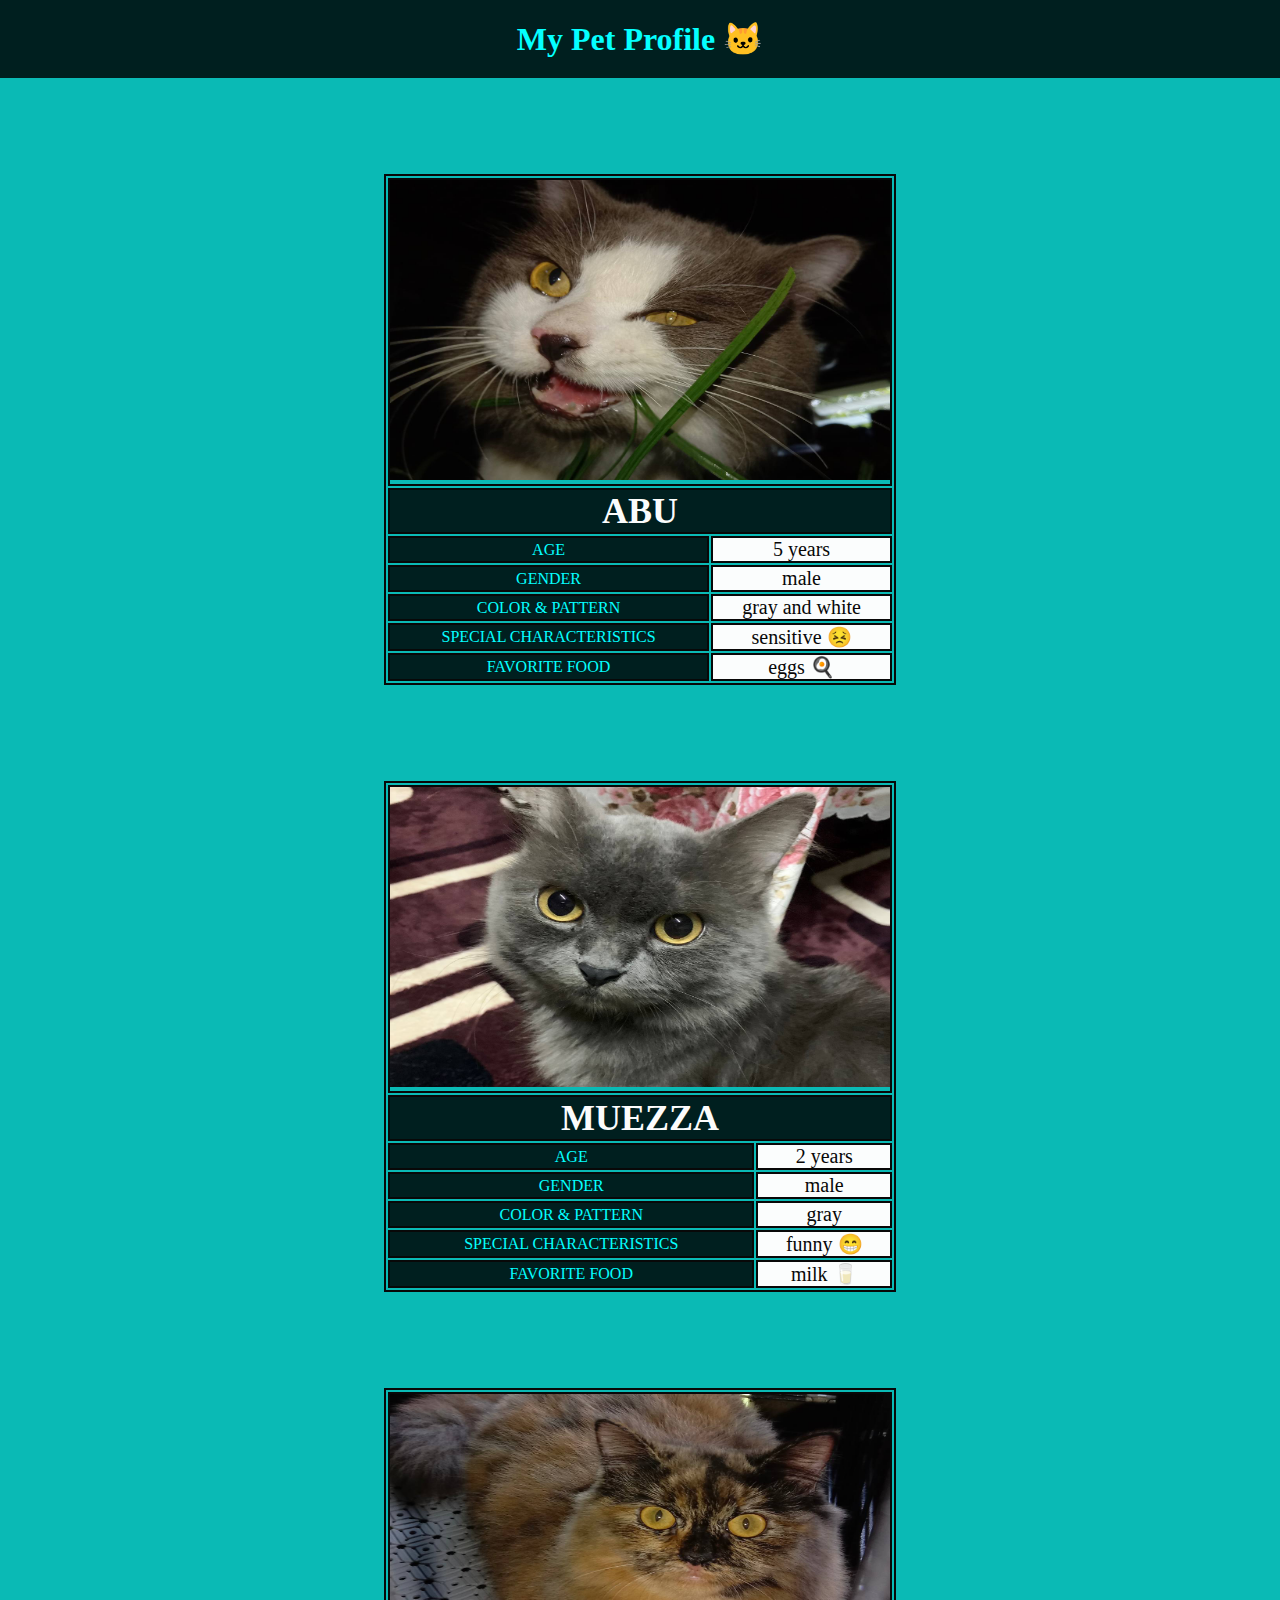
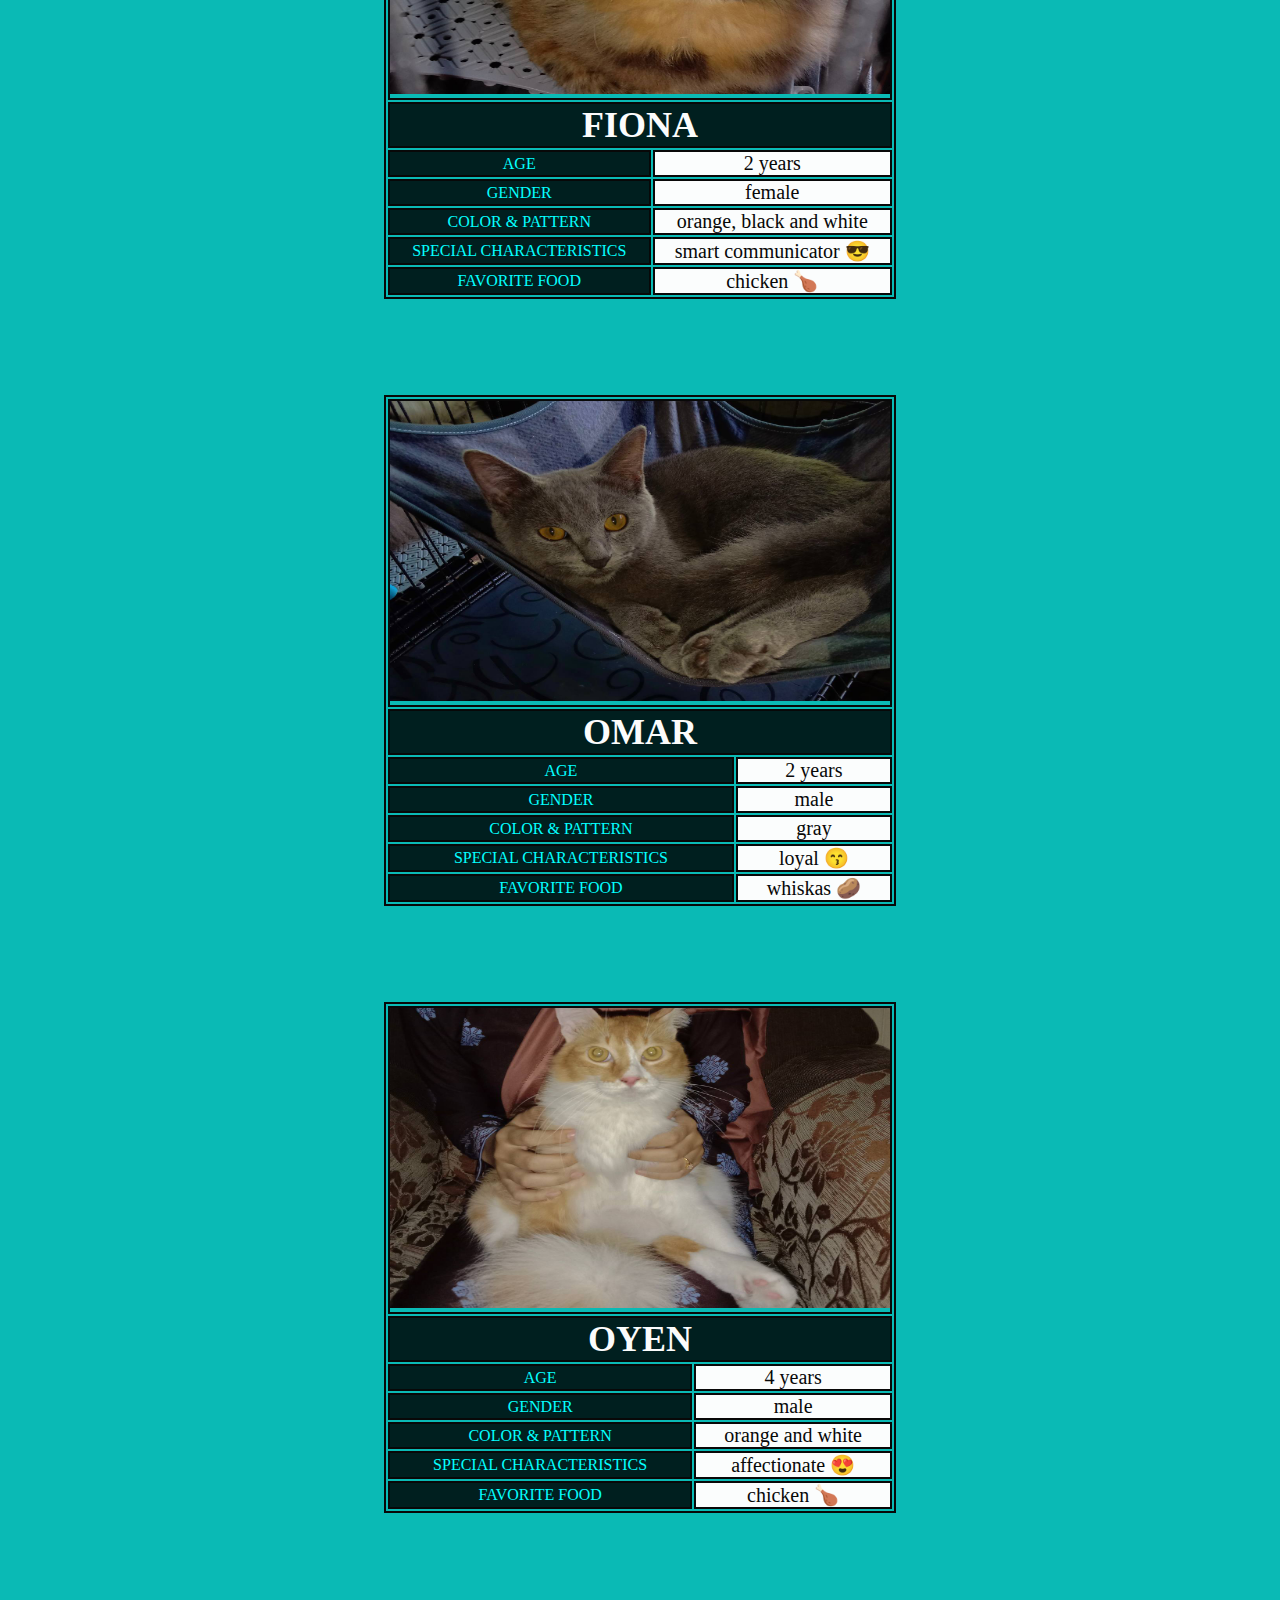
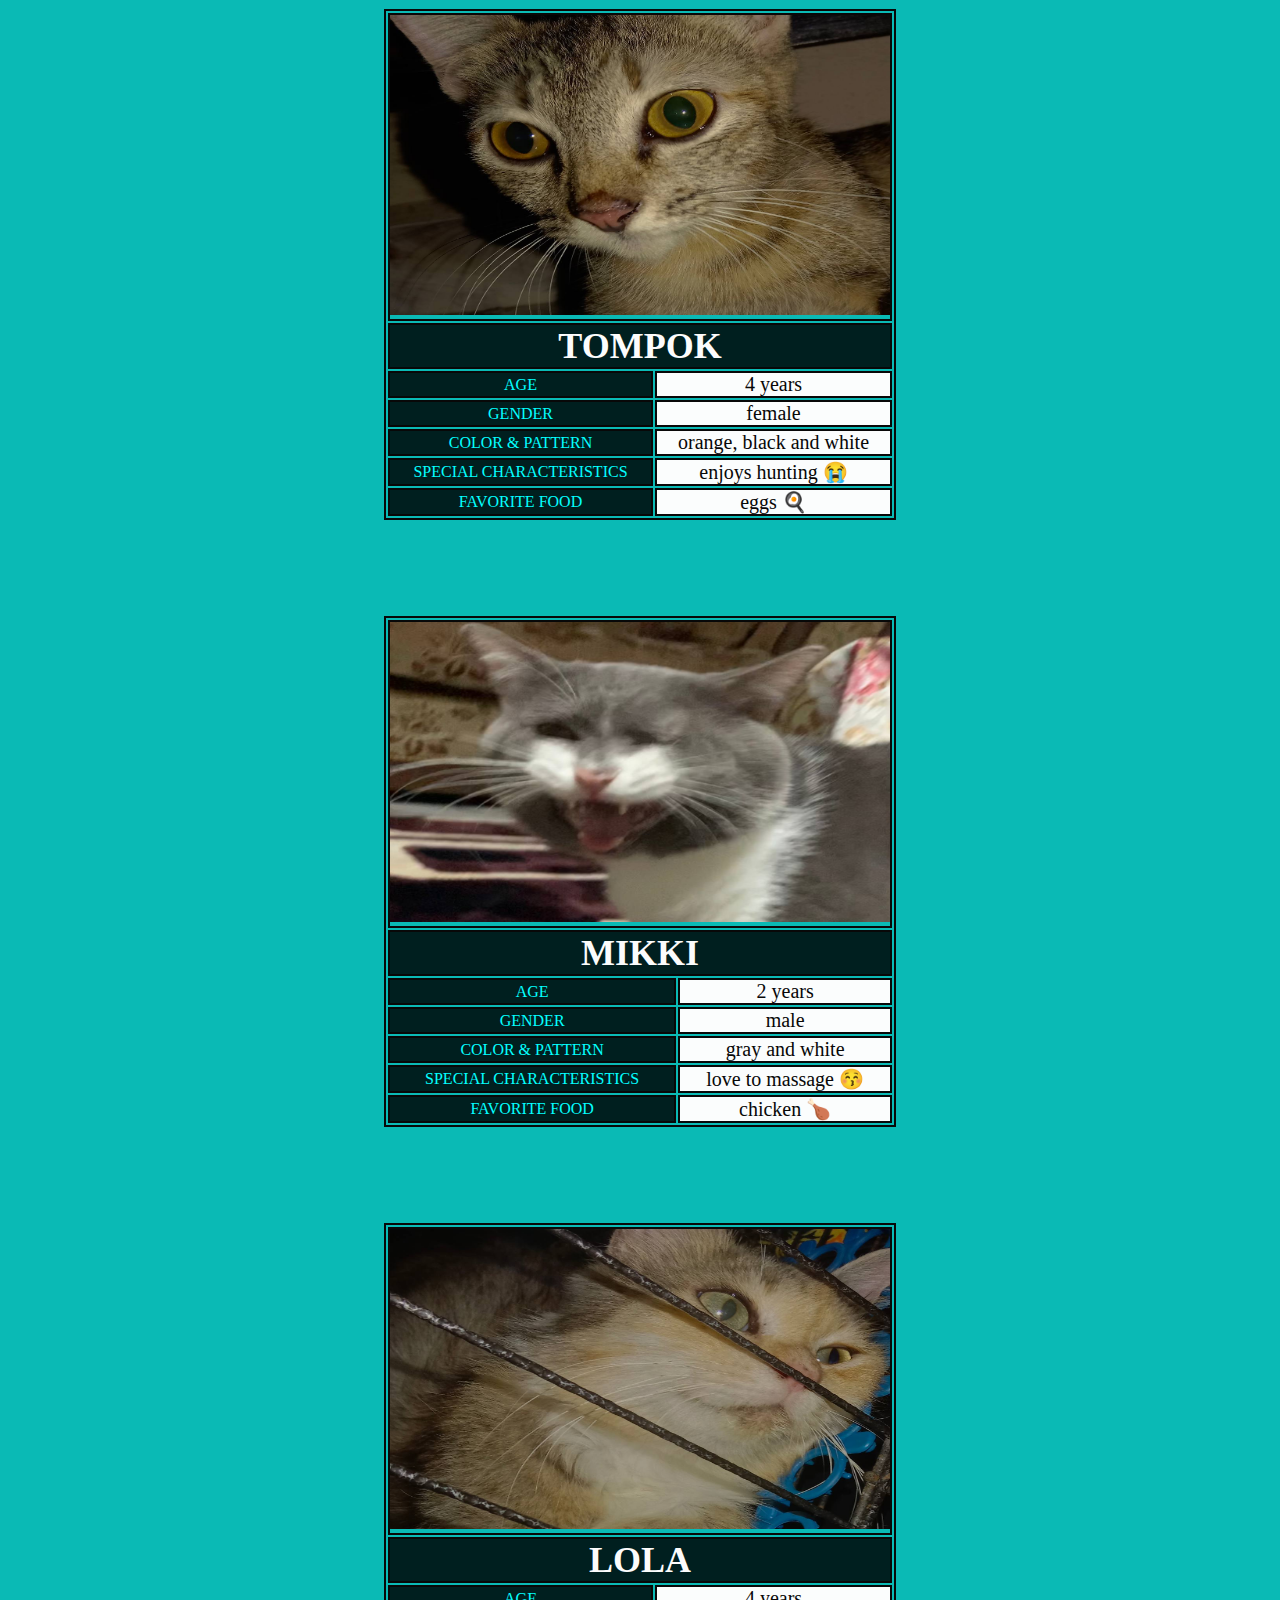
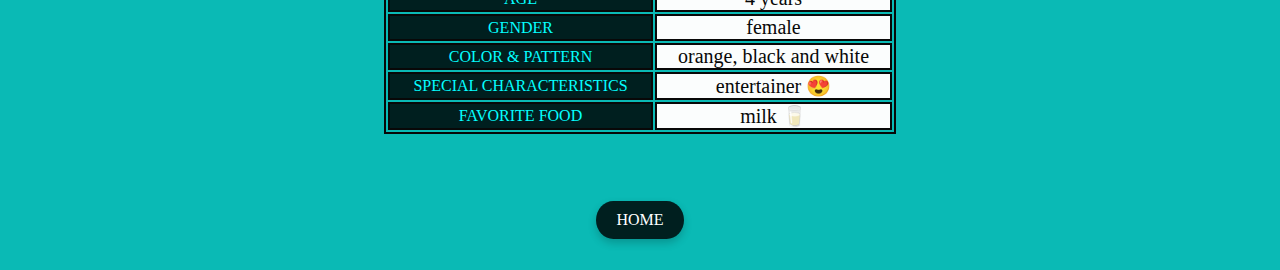
<file: pet.html>
<!DOCTYPE html>
<html lang="en"
<head>
    <meta charset="UTF-8">
    <meta http-equiv="X-UA-Compatible" content="IE-edge">
    <meta name="viewport" content ="width=device-width, initial-scale=1.0">
    <title>Pet</title>
    <link rel="stylesheet" href="stylesheet.css">
    <style>
        .footer-button {
            display: inline-block;
            margin: 20px;
            padding: 10px 20px;
            font-size: 16px;
            color: white;
            background-color: #001f1f;
            border-radius: 4px;
            border-radius: 40% / 100%;
            text-align: center;
            text-decoration: none;
            cursor: pointer;
            /* Tambah bayangan */
            box-shadow: 0px 4px 8px rgba(0, 0, 0, 0.2);
        }

            .footer-button:hover {
                background-color: #f7be02;
            }

            footer {
                display: flex;
                justify-content: center;
                align-items: center;
                height: 100px;
                background-color: #0abab5;
            }

        .center-table {
            margin-top: 60px;
        }
    </style>
</head>
<body bgcolor="#0abab5">
    <header class="header-file5">
        <h1>My Pet Profile 🐱</h1>
    </header>
    <br></br>
    <table class ="center-table" border="2" width=30% align="center">
        <tr align="center">
            <td colspan="3"><img src="image/abu.jpg" style="width: 500px; height: 300px;"></td>
        </tr>
        
        <tr align="center" bgcolor="#001f1f">
            <th colspan="5" style="font-size: 36px; color: #fbfcfc;">ABU</th>
        </tr>

        <tr align="center" bgcolor="#001f1f">
            <td class="ats">AGE</td>
            <td class="bwh" style="font-size: 20px;">5 years</td>
        </tr>
        
        <tr align="center" bgcolor="#001f1f">
            <td class="ats">GENDER</td>
            <td class="bwh" style="font-size: 20px;">male</td>
        </tr> 

        <tr align="center" bgcolor="#001f1f">
            <td class="ats">COLOR & PATTERN</td>
            <td class="bwh" style="font-size: 20px;">gray and white</td>
        </tr> 

        <tr align="center" bgcolor="#001f1f">
            <td class="ats">SPECIAL CHARACTERISTICS</td>
            <td class="bwh" style="font-size: 20px;">sensitive 😣</td>

        <tr align="center" bgcolor="#001f1f">
            <td class="ats">FAVORITE FOOD</td>
            <td class="bwh" style="font-size: 20px;">eggs 🍳</td>
        </tr>
    </table>
    <br></br>
    <table class ="center-table" border="2" width=30% align="center">
        <tr align="center">
            <td colspan="3"><img src="image/muezza.jpg" style="width: 500px; height: 300px;"></td>
        </tr>
        
        <tr align="center" bgcolor="#001f1f">
            <th colspan="5" style="font-size: 36px; color: #fcfcfc;">MUEZZA</th>
        </tr>

        <tr align="center" bgcolor="#001f1f">
            <td class="ats">AGE</td>
            <td class="bwh" style="font-size: 20px;">2 years</td>
        </tr>
        
        <tr align="center" bgcolor="#001f1f">
            <td class="ats">GENDER</td>
            <td class="bwh" style="font-size: 20px;">male</td>
        </tr> 

        <tr align="center" bgcolor="#001f1f">
            <td class="ats">COLOR & PATTERN</td>
            <td class="bwh" style="font-size: 20px;">gray</td>
        </tr> 

        <tr align="center" bgcolor="#001f1f">
            <td class="ats">SPECIAL CHARACTERISTICS</td>
            <td class="bwh" style="font-size: 20px;">funny 😁</td>

        <tr align="center" bgcolor="#001f1f">
            <td class="ats">FAVORITE FOOD</td>
            <td class="bwh" style="font-size: 20px;">milk 🥛</td>
        </tr>
    </table>
    <br></br>
    <table class ="center-table" border="2" width=30% align="center">
        <tr align="center">
            <td colspan="3"><img src="image/fiona.jpg" style="width: 500px; height: 300px;"></td>
        </tr>
        
        <tr align="center" bgcolor="#001f1f">
            <th colspan="5" style="font-size: 36px; color: #fbfcfc;">FIONA</th>
        </tr>

        <tr align="center" bgcolor="#001f1f">
            <td class="ats">AGE</td>
            <td class="bwh" style="font-size: 20px;">2 years</td>
        </tr>
        
        <tr align="center" bgcolor="#001f1f">
            <td class="ats">GENDER</td>
            <td class="bwh" style="font-size: 20px;">female</td>
        </tr> 

        <tr align="center" bgcolor="#001f1f">
            <td class="ats">COLOR & PATTERN</td>
            <td class="bwh" style="font-size: 20px;">orange, black and white</td>
        </tr> 

        <tr align="center" bgcolor="#001f1f">
            <td class="ats">SPECIAL CHARACTERISTICS</td>
            <td class="bwh" style="font-size: 20px;">smart communicator 😎</td>

        <tr align="center" bgcolor="#001f1f">
            <td class="ats">FAVORITE FOOD</td>
            <td class="bwh" style="font-size: 20px;">chicken 🍗</td>
        </tr>
    </table>
    <br></br>
    <table class ="center-table" border="2" width=30% align="center">
        <tr align="center">
            <td colspan="3"><img src="image/omar.jpg" style="width: 500px; height: 300px;"></td>
        </tr>
        
        <tr align="center" bgcolor="#001f1f">
            <th colspan="5" style="font-size: 36px; color: #fcfcfc;">OMAR</th>
        </tr>

        <tr align="center" bgcolor="#001f1f">
            <td class="ats">AGE</td>
            <td class="bwh" style="font-size: 20px;">2 years</td>
        </tr>
        
        <tr align="center" bgcolor="#001f1f">
            <td class="ats">GENDER</td>
            <td class="bwh" style="font-size: 20px;">male</td>
        </tr> 

        <tr align="center" bgcolor="#001f1f">
            <td class="ats">COLOR & PATTERN</td>
            <td class="bwh" style="font-size: 20px;">gray</td>
        </tr> 

        <tr align="center" bgcolor="#001f1f">
            <td class="ats">SPECIAL CHARACTERISTICS</td>
            <td class="bwh" style="font-size: 20px;">loyal 😙</td>

        <tr align="center" bgcolor="#001f1f">
            <td class="ats">FAVORITE FOOD</td>
            <td class="bwh" style="font-size: 20px;">whiskas 🥔</td>
        </tr>
    </table>
    <br></br>
    <table class ="center-table" border="2" width=30% align="center">
        <tr align="center">
            <td colspan="3"><img src="image/oyen.jpg" style="width: 500px; height: 300px;"></td>
        </tr>
        
        <tr align="center" bgcolor="#001f1f">
            <th colspan="5" style="font-size: 36px; color: #fbfcfc;">OYEN</th>
        </tr>

        <tr align="center" bgcolor="#001f1f">
            <td class="ats">AGE</td>
            <td class="bwh" style="font-size: 20px;">4 years</td>
        </tr>
        
        <tr align="center" bgcolor="#001f1f">
            <td class="ats">GENDER</td>
            <td class="bwh" style="font-size: 20px;">male</td>
        </tr> 

        <tr align="center" bgcolor="#001f1f">
            <td class="ats">COLOR & PATTERN</td>
            <td class="bwh" style="font-size: 20px;">orange and white</td>
        </tr> 

        <tr align="center" bgcolor="#001f1f">
            <td class="ats">SPECIAL CHARACTERISTICS</td>
            <td class="bwh" style="font-size: 20px;">affectionate 😍</td>

        <tr align="center" bgcolor="#001f1f">
            <td class="ats">FAVORITE FOOD</td>
            <td class="bwh" style="font-size: 20px;">chicken 🍗</td>
        </tr>
    </table>
    <br></br>
    <table class ="center-table" border="2" width=30% align="center">
        <tr align="center">
            <td colspan="3"><img src="image/tompok.jpg" style="width: 500px; height: 300px;"></td>
        </tr>
        
        <tr align="center" bgcolor="#001f1f">
            <th colspan="5" style="font-size: 36px; color: #fcfcfc;">TOMPOK</th>
        </tr>

        <tr align="center" bgcolor="#001f1f">
            <td class="ats">AGE</td>
            <td class="bwh" style="font-size: 20px;">4 years</td>
        </tr>
        
        <tr align="center" bgcolor="#001f1f">
            <td class="ats">GENDER</td>
            <td class="bwh" style="font-size: 20px;">female</td>
        </tr> 

        <tr align="center" bgcolor="#001f1f">
            <td class="ats">COLOR & PATTERN</td>
            <td class="bwh" style="font-size: 20px;">orange, black and white</td>
        </tr> 

        <tr align="center" bgcolor="#001f1f">
            <td class="ats">SPECIAL CHARACTERISTICS</td>
            <td class="bwh" style="font-size: 20px;">enjoys hunting 😭</td>

        <tr align="center" bgcolor="#001f1f">
            <td class="ats">FAVORITE FOOD</td>
            <td class="bwh" style="font-size: 20px;">eggs 🍳</td>
        </tr>
    </table>
    <br></br>
    <table class ="center-table" border="2" width=30% align="center">
        <tr align="center">
            <td colspan="3"><img src="image/mikki.jpg" style="width: 500px; height: 300px;"></td>
        </tr>
        
        <tr align="center" bgcolor="#001f1f">
            <th colspan="5" style="font-size: 36px; color: #fbfcfc;">MIKKI</th>
        </tr>

        <tr align="center" bgcolor="#001f1f">
            <td class="ats">AGE</td>
            <td class="bwh" style="font-size: 20px;">2 years</td>
        </tr>
        
        <tr align="center" bgcolor="#001f1f">
            <td class="ats">GENDER</td>
            <td class="bwh" style="font-size: 20px;">male</td>
        </tr> 

        <tr align="center" bgcolor="#001f1f">
            <td class="ats">COLOR & PATTERN</td>
            <td class="bwh" style="font-size: 20px;">gray and white</td>
        </tr> 

        <tr align="center" bgcolor="#001f1f">
            <td class="ats">SPECIAL CHARACTERISTICS</td>
            <td class="bwh" style="font-size: 20px;">love to massage 😚</td>

        <tr align="center" bgcolor="#001f1f">
            <td class="ats">FAVORITE FOOD</td>
            <td class="bwh" style="font-size: 20px;">chicken 🍗</td>
        </tr>
    </table>
    <br></br>
    <table class ="center-table" border="2" width=30% align="center">
        <tr align="center">
            <td colspan="3"><img src="image/lola.jpg" style="width: 500px; height: 300px;"></td>
        </tr>
        
        <tr align="center" bgcolor="#001f1f">
            <th colspan="5" style="font-size: 36px; color: #fcfcfc;">LOLA</th>
        </tr>

        <tr align="center" bgcolor="#001f1f">
            <td class="ats">AGE</td>
            <td class="bwh" style="font-size: 20px;">4 years</td>
        </tr>
        
        <tr align="center" bgcolor="#001f1f">
            <td class="ats">GENDER</td>
            <td class="bwh" style="font-size: 20px;">female</td>
        </tr> 

        <tr align="center" bgcolor="#001f1f">
            <td class="ats">COLOR & PATTERN</td>
            <td class="bwh" style="font-size: 20px;">orange, black and white</td>
        </tr> 

        <tr align="center" bgcolor="#001f1f">
            <td class="ats">SPECIAL CHARACTERISTICS</td>
            <td class="bwh" style="font-size: 20px;">entertainer 😍</td>

        <tr align="center" bgcolor="#001f1f">
            <td class="ats">FAVORITE FOOD</td>
            <td class="bwh" style="font-size: 20px;">milk 🥛</td>
        </tr>
    </table>
    <br></br>

    <footer>
        <a href="index.html" class="footer-button">HOME</a>
    </footer>

</body>
</html>
</file>
<file: stylesheet.css>
*
{
    margin: 0;
    padding: 0;
    box-sizing: border-box;
    font-family: 'poppins' , 'sans-serif';
}

body {  
    color: #0a0a0a;
}

.header-file1 {
    position: fixed;
    top: 0;
    left: 0;
    width: 100%;
    padding: 20px 10%;
    background-color: #0f0f0f;
    display: flex;
    justify-content: space-between;
    align-items: center;
    z-index: 100;
}

.logo {
    position: relative;
    font-size: 30px;
    color: #c98383;
    text-decoration: none;
    font-weight: 600;
    cursor: default;
    opacity: 0;
    animation: slideRight 1s ease forwards;
}

.navbar a {
    display: inline-block;
    font-size: 25px;
    color: #c98383;
    text-decoration: none;
    font-weight: 500;
    margin-left: 35px;
    transition: .3s;
    opacity: 0;
    animation: slideTop .5s ease forwards;
}

.navbar a:hover {
    color: rgb(252, 236, 15);
}

.home {
    position: relative;
    width: 100%;
    justify-content: space-between;
    height: 100vh;
    background: #c98383;
    background-size: cover;
    background-position: center;
    display: flex;
    align-items: center;
    padding: 70px 10% 0;
}

.home-content {
    max-width: 600px;
    margin: 0 auto;
}

.home-content h3 {
    font-size: 32px;
    font-weight: 700;
    opacity: 0;
    animation: slideBottom 1s ease forwards;
    animation-delay: .7s;
    display: inline-block;
    margin-left: 20px;
    white-space: nowrap;
}

.home-content span.text {
    color: #f2f2f2;
    font-size: 32px;
    font-weight: bold;
    display: inline-block; 
}

.home-content h3:nth-of-type(2) {
    margin-bottom: 30px;
}

.home-content h1 {
    font-size: 56px;
    font-weight: 700;
    font-style: italic;
    margin: -3px 0;
    opacity: 0;
    animation: slideRight 1s ease forwards;
    animation-delay: 1s;
    margin-left: 20px;
    white-space: nowrap;
}

.home-content p {
    font-size: 15px;
    font-style:unset;
    opacity: 0;
    animation: slideLeft 1s ease forwards;
    animation-delay: 1s;
    margin-left: 20px;
    white-space: nowrap;
}

.social-icon a {
    position: relative;
    display: inline-block;
    margin: 20px -10px ;
}

.social-link {
    position: relative;
    top: 0;
    left: 0;
    right: 0;
    bottom: 0;
    background-color: transparent;
    text-decoration: none;
    z-index: 1; /* make sure link is on top */
}

.social-icon .circle-border:hover {
    background: #f8fc02;
    color: rgb(248, 245, 245);
    box-shadow: 0 0 20px;
}

.circle-border {
    width: 40px; 
    height: 40px; 
    border-radius: 50%; 
    border: 3px solid #000; 
    box-sizing:  border-box; 
}

.circle-border {
    margin-left: 30px;
}

.btn-box {
    display: inline-block;
    padding: 12px 28px;
    background: #000;
    border-radius: 40px;
    font-size: 11px;
    font-style: Arial;
    color: #fdfbfb;
    letter-spacing: 1px;
    text-decoration: none;
    font-weight: 600;
    border: 5px solid #fcfafa;
    margin-left: 50px;
}

.btn-box:hover {
    box-shadow: 0 0 0px #f8fc02, 
    0 0 15px #f8fc02, 0 0 25px #f8fc02,
    0 0 70px #f8fc02, 0 0 100px #f8fc02
}

.profile {
    position: relative;
    width: 100%;
    height: 60vh; 
    overflow: hidden;
    z-index: 5;
}

.profile-background {
    position: absolute;
    top: 0;
    left: 0;
    width: 100%;
    height: 100%;
    background: #c98383;
    background-size: cover;
    background-position: center;
    z-index: 1; 
    opacity: 0.5; 
}

.profile-content {
    position: relative;
    z-index: 2; 
    color: white; 
    text-align: center;
    padding: 20px;
}

.profile-picture {
    width: 288px;
    height: 388px;
    border-radius: 60% / 40%; 
    border: 15px solid rgb(7, 7, 7); 
    margin-left: 160px;
    margin-top: -20px;
    position: relative; /* Pastikan elemen mempunyai kedudukan yang diatur */
    z-index: 17;
}


@keyframes slideRight {
    0% {
        transform: translateX(-100px);
        opacity: 0;
    }
    100% {
        transform: translateX(0px);
        opacity: 1;
    }
}

@keyframes slideLeft {
    0% {
        transform: translateX(100px);
        opacity: 0;
    }
    100% {
        transform: translateX(0px);
        opacity: 1;
    }
}

@keyframes slideTop {
    0% {
        transform: translateY(100px);
        opacity: 0;
    }
    100% {
        transform: translateY(0px);
        opacity: 1;
    }
}

@keyframes slideBottom {
    0% {
        transform: translateY(-100px);
        opacity: 0;
    }
    100% {
        transform: translateY(0px);
        opacity: 1;
    }
}

.header-file2 {
    top: 0;
    left: 0;
    width: 100%;
    padding: 20px 10%;
    background-color: #00001a;
    text-align: center;
    color: #ffc40c;

}

.image {
    text-align: center; /* Untuk meletakkan konten dalam <section> ke tengah */
}

.education-picture {
    border: 15px solid rgb(8, 8, 8);
}

.content {
    margin-top: 35px;
    margin-bottom: 70px;
    text-align: center;
    margin-left: 20px;
    margin-right: 20px;
}

.content h2 {
    background-color: #00001a;
    color: #ffc40c;
    padding: 0px;
    margin-left: 430px;
    margin-right: 430px;
    justify-items: center;
}
.content h3 {
    margin: 0 auto;
    max-width: 590px;
    text-align: justify;
    font-size: medium;
    margin-top: 20px;
}

.header-file3 {
    top: 0;
    left: 0;
    width: 100%;
    padding: 20px 10%;
    background-color: #1a0000;
    text-align: center;
    color: #ffdab9;
}

.family-picture {
    border: 15px solid rgb(8, 8, 8);
}

.parents-picture {
    border-radius: 100% / 100%; 
    border: 15px solid rgb(7, 7, 7); 
    margin-left: 20px;
    margin-right: 20px;
    margin-top: 20px;
    position: relative; /* Pastikan elemen mempunyai kedudukan yang diatur */
    z-index: 17;
}

.sibling-picture {
    border-radius: 100% / 100%; 
    border: 15px solid rgb(7, 7, 7); 
    margin-left: 20px;
    margin-right: 20px;
    margin-top: 20px;
    position: relative; /* Pastikan elemen mempunyai kedudukan yang diatur */
    z-index: 17;
}

.center-table {
    margin: 0 auto; /* Mengatur margin secara otomatis dan membuat tabel menjadi tengah */
}

.content-1 {
    margin-top: 35px;
    margin-bottom: 70px;
    text-align: center;
    margin-left: 20px;
    margin-right: 20px;
}

.content-1 h2{
    background-color: #1a0000;
    color: #fcfbfa;
    padding: 0px;
    margin-left: 500px;
    margin-right: 500px;
    justify-items: center;
}

.content-1 h3{
    margin: 0 auto;
    max-width: 590px;
    text-align: justify;
    font-size: medium;
    margin-top: 20px;
}

.slideshow-container {
    max-width: 1000px;
    position: relative;
    margin: auto;
}

.mySlide {
    display: none;
}

.mySlide img {
    width: 100%;
    vertical-align: middle;
}

.prev, .next {
    cursor: pointer;
    position: absolute;
    top: 50%;
    width: auto;
    margin-top: -22px;
    padding: 16px;
    color: white;
    font-weight: bold;
    font-size: 20px;
    transition: 0.6s ease;
    border-radius: 0 3px 3px 0;
    user-select: none;
}

.next {
    right: 0;
    border-radius: 3px 0 0 3px;
}

.prev:hover, .next:hover {
    background-color: rgba(0, 0, 0, 0.8);
}

.dot {
    cursor: pointer;
    height: 15px;
    width: 15px;
    margin: 0 2px;
    background-color: #bbb;
    border-radius: 50%;
    display: inline-block;
    transition: background-color 0.6s ease;
}

.active, .dot:hover {
    background-color: #717171;
}

.header-file4{
    top: 0;
    left: 0;
    width: 100%;
    padding: 20px 10%;
    background-color: #24000d;
    text-align: center;
    color: #ffdab9;

}

.friends-picture {
    width: 300px;
    height: 350px;
    border-radius: 40% / 100%; 
    border: 15px solid rgb(7, 7, 7); 
    margin-left: 20px;
    margin-right: 20px;
    margin-top: 20px;
    position: relative; /* Pastikan elemen mempunyai kedudukan yang diatur */
    z-index: 17;
}

.title h2{
    background-color: #24000d;
    color: #ffdab9;
    padding: 0px;
    margin-left: 480px;
    margin-right: 480px;
    justify-items: center;
    text-align: center;
}

.content-01 h3{
    margin: 0 auto;
    max-width: 590px;
    text-align: justify;
    font-size: medium;
    margin-top: 30px;
}

.video-container {
    text-align: center;
}

.video {
    border: 10px solid rgb(253, 252, 252);
    width: 530px; /* Lebar video */
    height: 300px; 
    margin-top: 30px;
    text-align: center;
    
}


.header-file5{
    top: 0;
    left: 0;
    width: 100%;
    padding: 20px 10%;
    background-color: #001f1f;
    text-align: center;
    color: #05ffff;

}

.ats {
    background-color: #001f1f;
    color: #05ffff;
    text-align: center;
}

.bwh {
    background-color: #fbfdfd;
    color: #080808;
    text-align: center;
}

.center-table {
    border-color: #080808; /* Gantikan #ff0000 dengan warna yang anda inginkan */
    border-width: 2px;
    border-style: solid;
}

.center-table td, .center-table th {
    border-color: #080808; /* Gantikan #ff0000 dengan warna yang anda inginkan */
    border-width: 2px;
    border-style: solid;
}

.photo {
    margin-top: 40px;
    border: 3px solid #05ffff;
}
</file>
